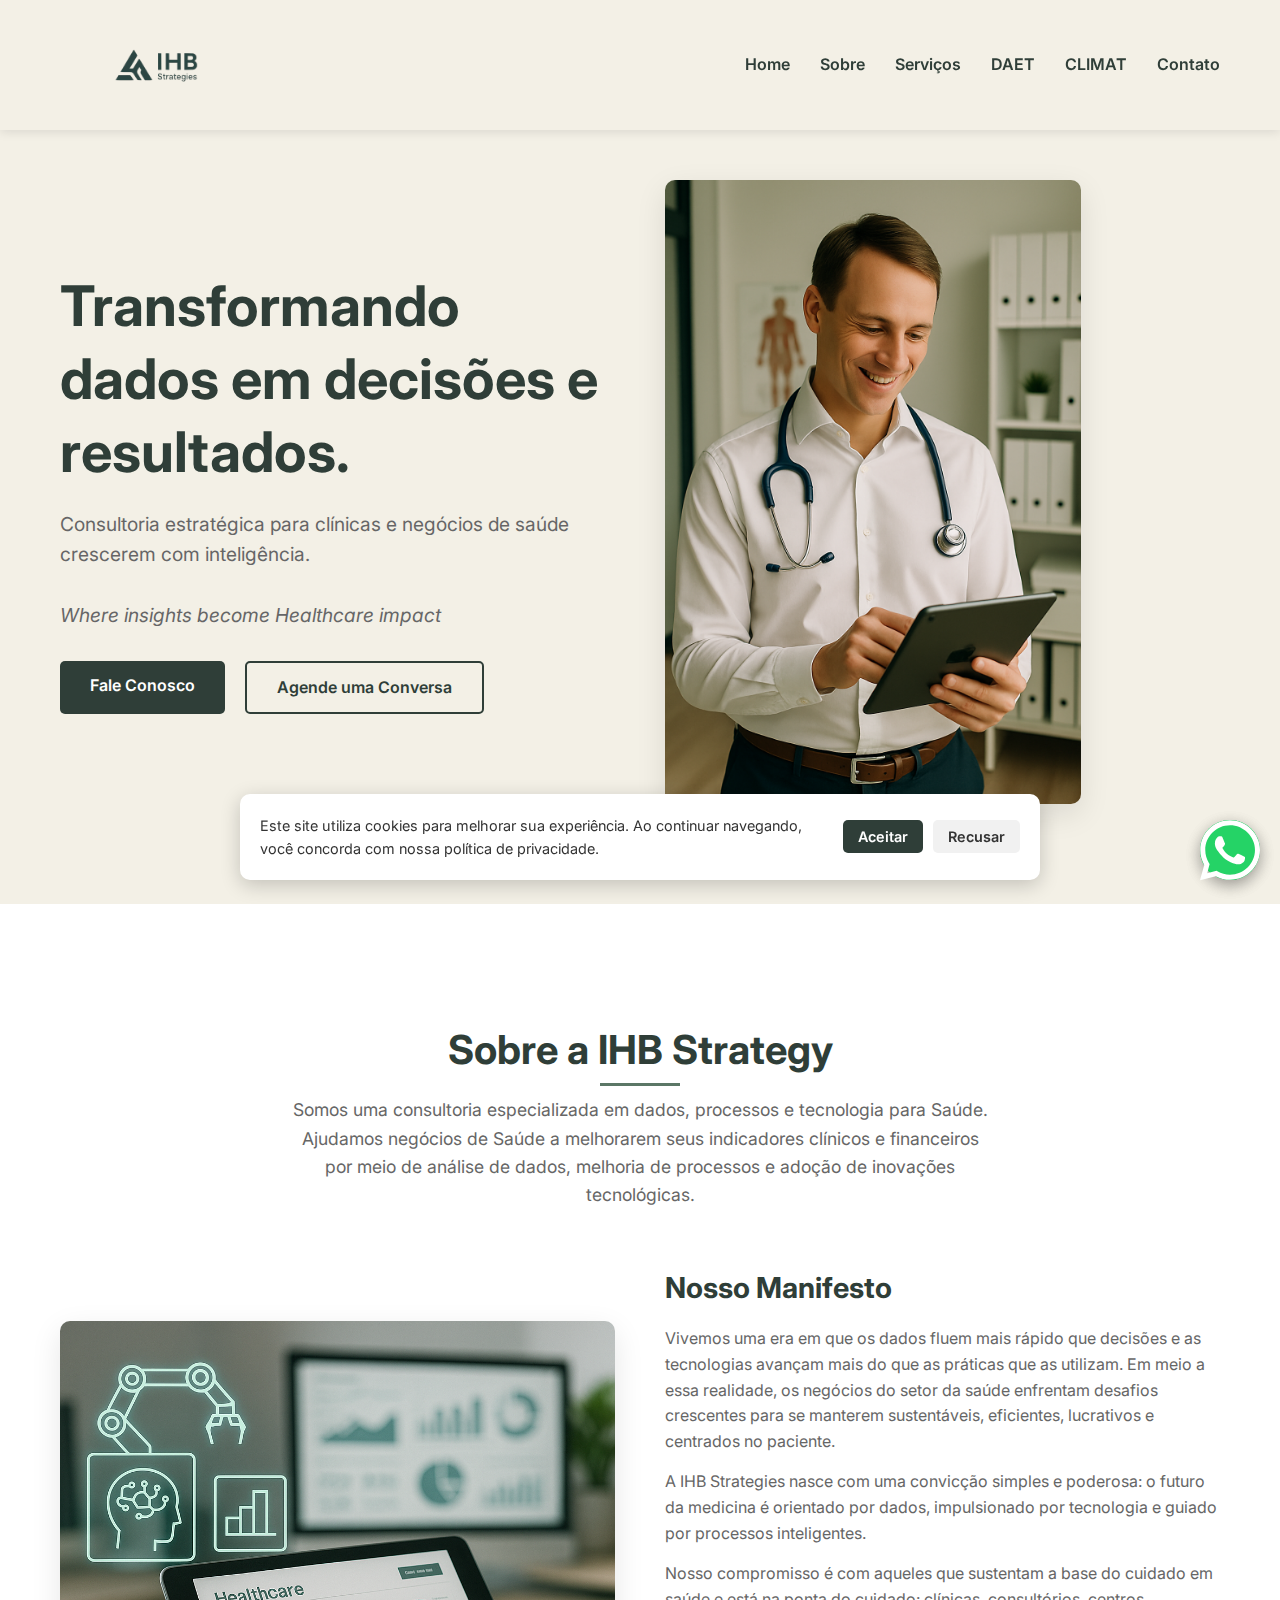
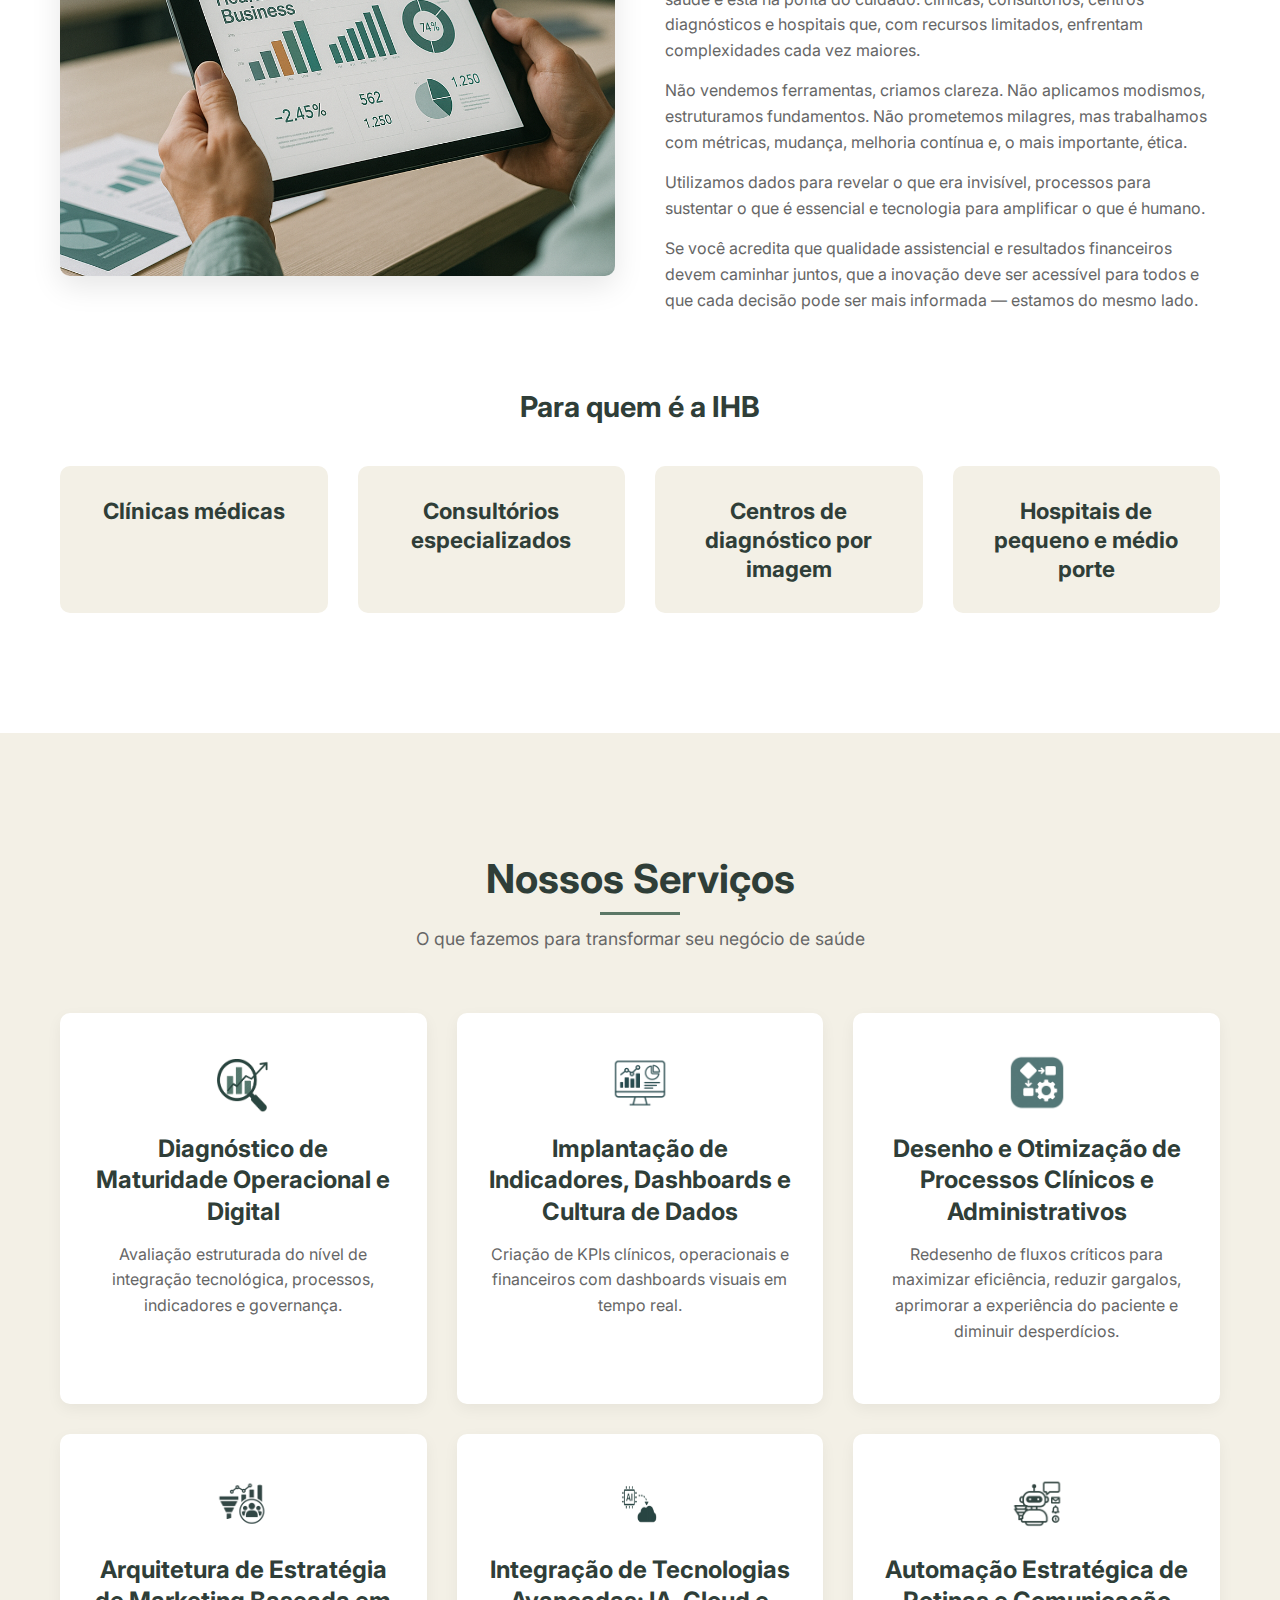
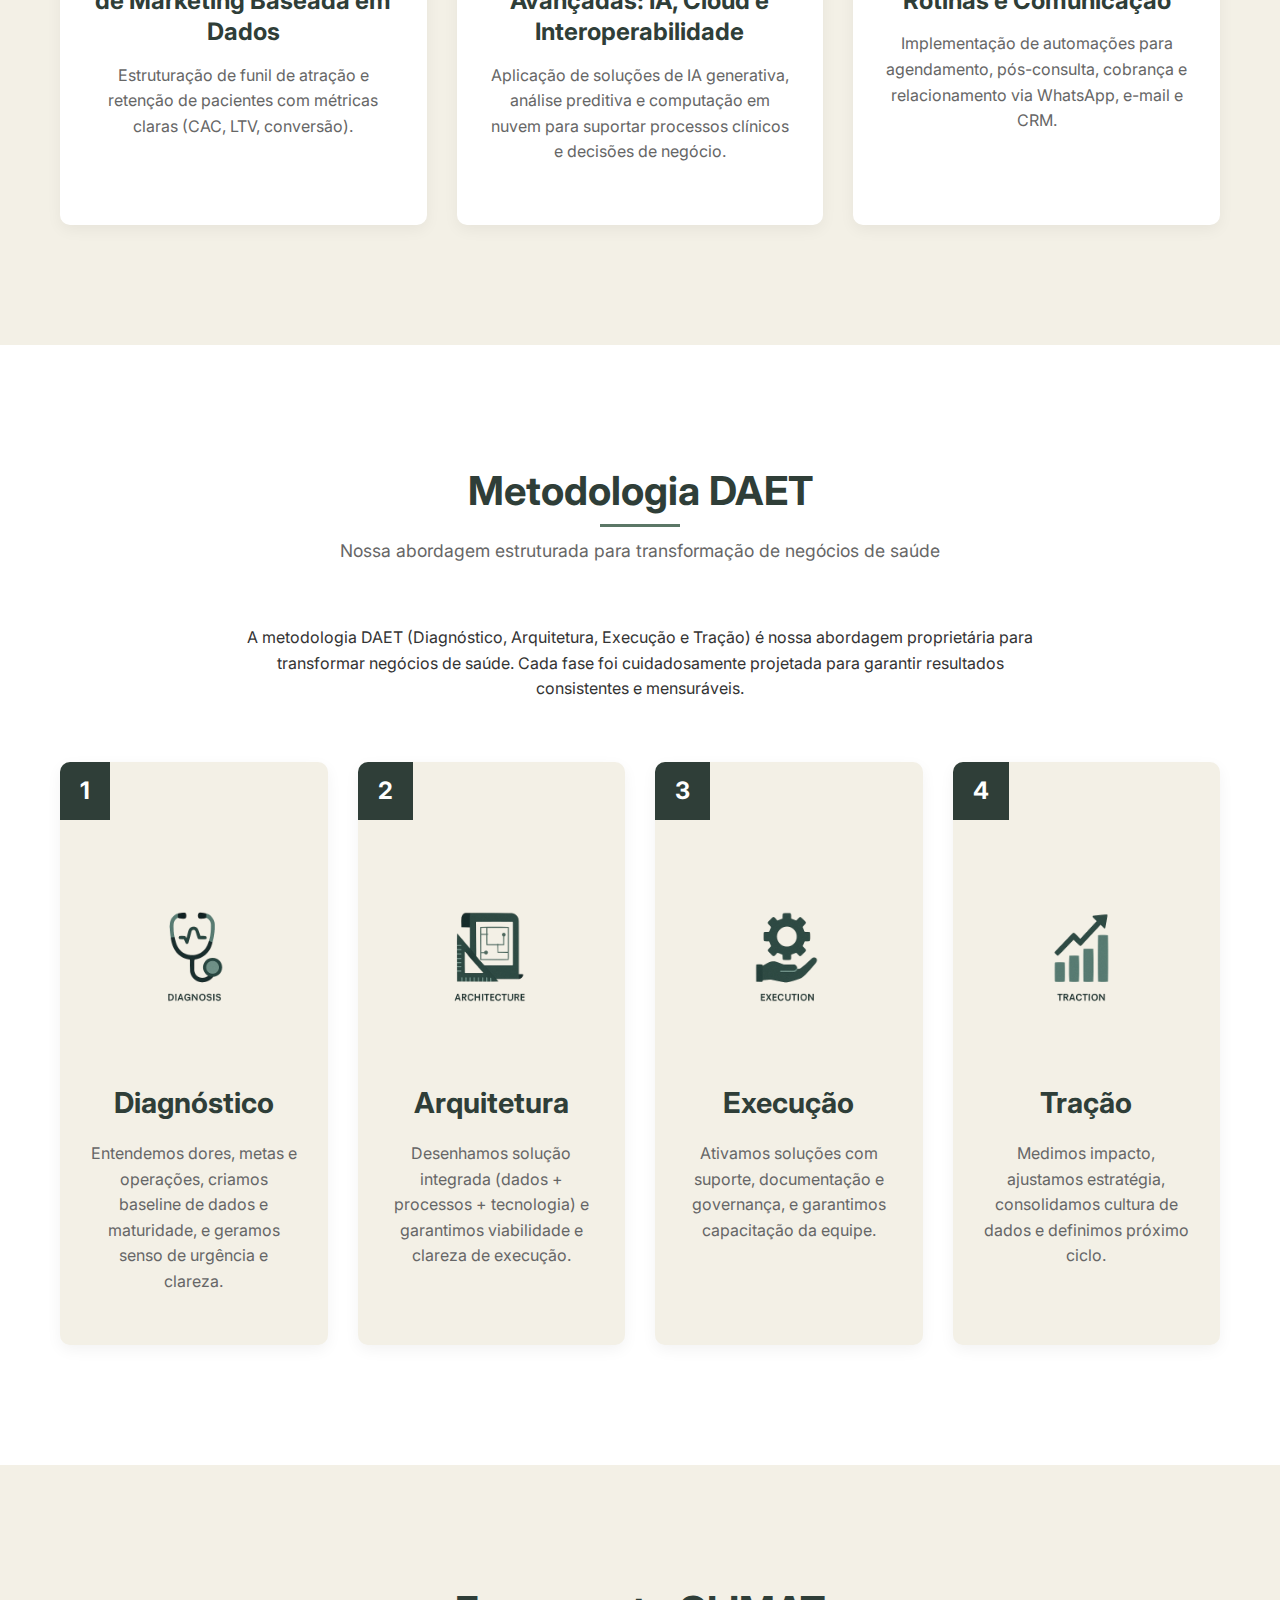
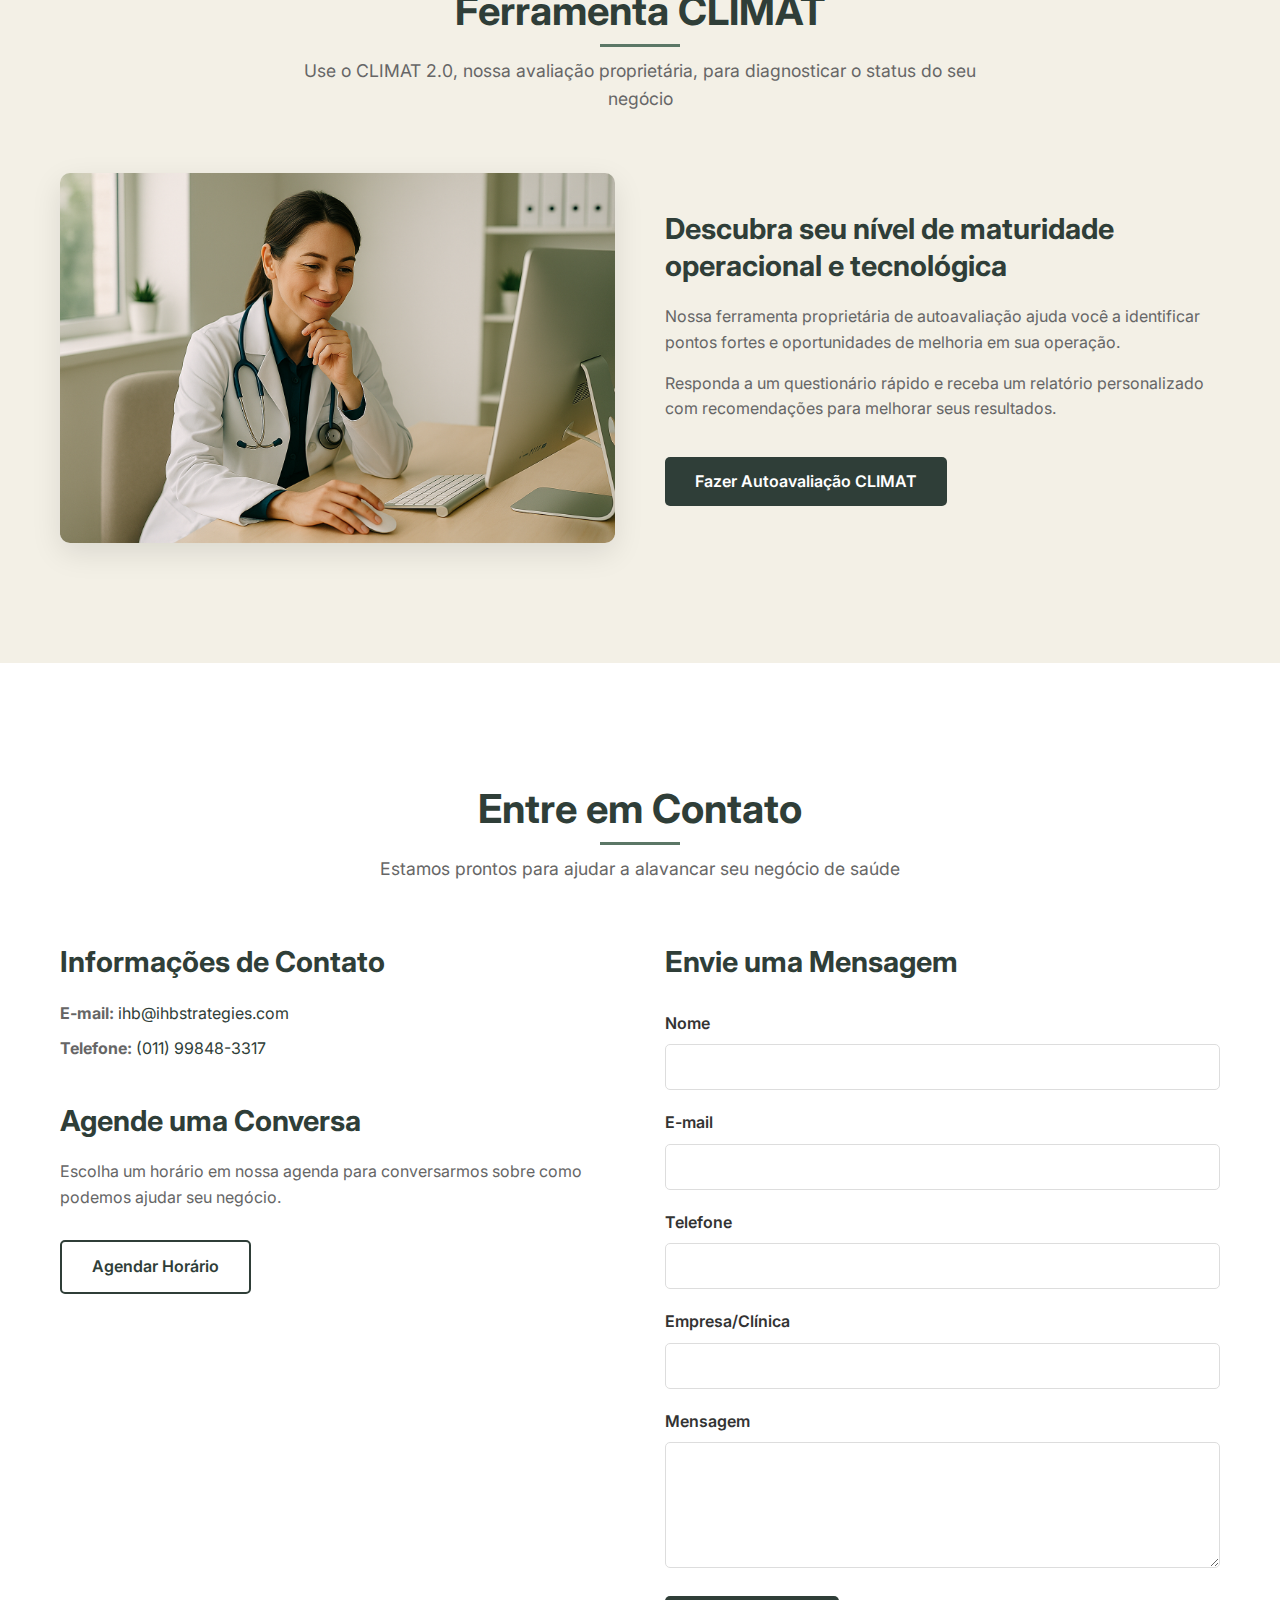
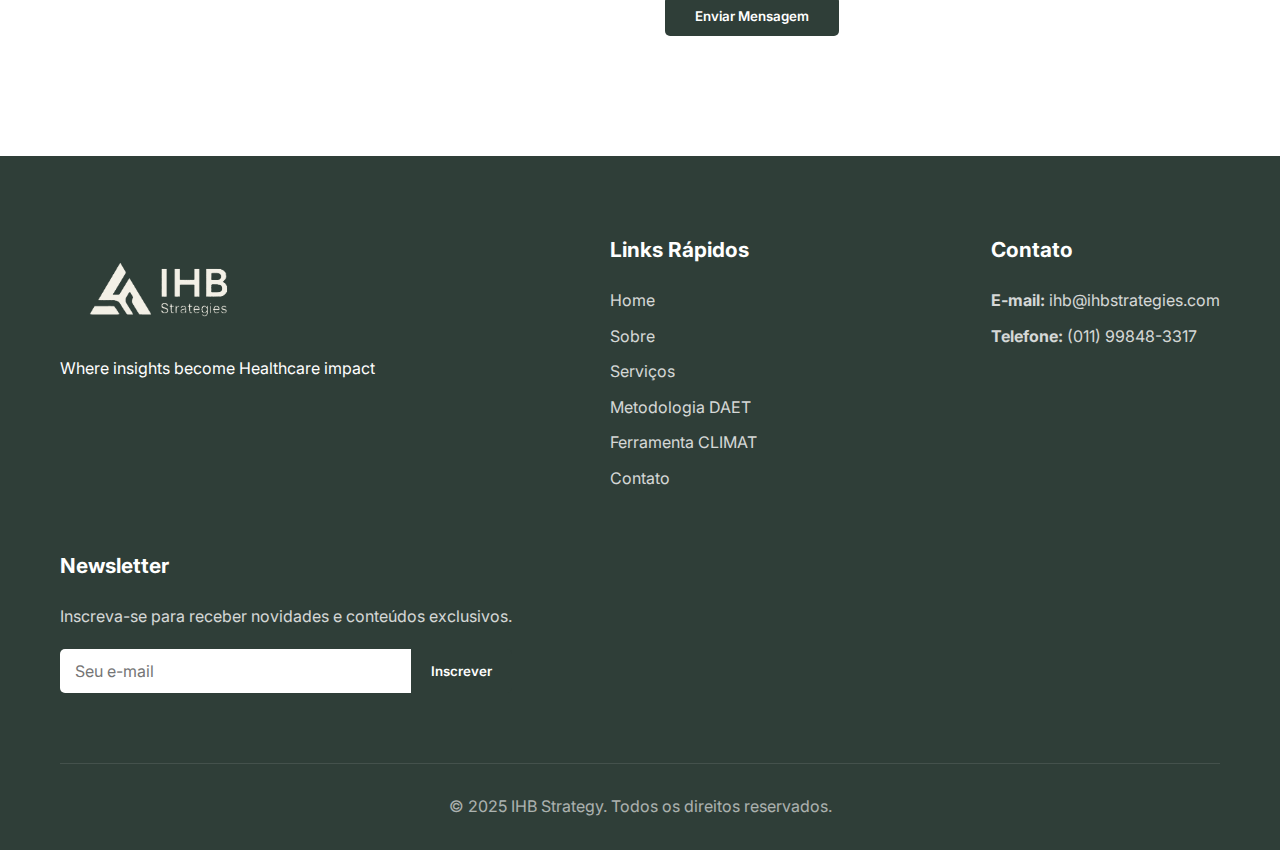
<file: index.html>
<!DOCTYPE html>
<html lang="pt-br">
<head>
    <meta charset="UTF-8">
    <meta name="viewport" content="width=device-width, initial-scale=1.0">
    <title>IHB Strategy | Consultoria especializada em Saúde e Tecnologia</title> <!-- Título da Página -->
    <meta name="description" content="A IHB Strategy oferece diagnóstico e soluções em tecnologia e processos para empresas de saúde, impulsionando resultados com a metodologia DAET."> <!-- Descrição geral para SEO -->
    
    <!-- Open Graph / Facebook / LinkedIn etc. -->
    <meta property="og:title" content="IHB Strategy | Consultoria em Saúde e Tecnologia" />
    <meta property="og:description" content="Transformamos insights em impacto na saúde com diagnósticos e soluções personalizadas em tecnologia e processos." />
    <meta property="og:image" content="https://www.ihbstrategies.com/assets/images/thumbnails/social-thumbnail.png" />
    <meta property="og:url" content="https://www.ihbstrategies.com/" /> <!-- URL da página específica (mude para climat.html na outra página) -->
    <meta property="og:type" content="website" />

    <!-- Twitter Card -->
    <meta name="twitter:card" content="summary_large_image" /> <!-- Tipo de card: imagem grande -->
    <meta name="twitter:title" content="IHB Strategy | Consultoria em Saúde e Tecnologia" />
    <meta name="twitter:description" content="Transformamos insights em impacto na saúde com diagnósticos e soluções personalizadas em tecnologia e processos." />
    <meta name="twitter:image" content="https://www.ihbstrategies.com/assets/images/thumbnails/social-thumbnail-large.png" /> <!-- URL ABSOLUTA da sua imagem -->
    <!-- <meta name="twitter:site" content="@seuTwitter"> --> <!-- Opcional: Seu usuário do Twitter -->

    <!-- Favicon -->
    <link rel="icon" href="/assets/images/favicon/favicon.ico" sizes="any">
    <link rel="apple-touch-icon" href="/assets/images/favicon/apple-touch-icon.png"> <!-- Para iOS -->
    <link rel="icon" type="image/png" sizes="32x32" href="/assets/images/favicon/favicon-32x32.png">
    <link rel="icon" type="image/png" sizes="16x16" href="/assets/images/favicon/favicon-16x16.png">
    <link rel="icon" href="/assets/images/favicon/icon.svg" type="image/svg+xml">
    <link rel="manifest" href="/assets/images/favicon/site.webmanifest">

    <!-- Seus links de CSS, fontes, etc. -->
    <link rel="preconnect" href="https://fonts.googleapis.com">
    <link rel="preconnect" href="https://fonts.gstatic.com" crossorigin>
    <link href="https://fonts.googleapis.com/css2?family=Inter:wght@300;400;500;600;700&display=swap" rel="stylesheet">
    <link rel="stylesheet" href="assets/css/styles.css">
    
    <!-- Google Analytics -->
    <script async src="https://www.googletagmanager.com/gtag/js?id=G-FJ58D6ZMM3"></script>
    <script>
    window.dataLayer = window.dataLayer || [];
    function gtag(){dataLayer.push(arguments);}
    gtag('js', new Date());

    gtag('config', 'G-FJ58D6ZMM3');
    </script>
    <!-- WhatsApp Business Integration Script Removed -->
</head>
<body>
    <header class="header">
        <div class="container">
            <div class="logo">
                <a href="index.html">
                    <img src="assets/images/Logo sem slogan sem fundo.png" alt="IHB Strategy Logo">
                </a>
            </div>
            <nav class="main-nav">
                <ul>
                    <li><a href="#home">Home</a></li>
                    <li><a href="#about">Sobre</a></li>
                    <li><a href="#services">Serviços</a></li>
                    <li><a href="#daet">DAET</a></li>
                    <li><a href="#climat">CLIMAT</a></li>
                    <li><a href="#contact">Contato</a></li>
                </ul>
            </nav>
            <div class="mobile-menu-toggle">
                <span></span>
                <span></span>
                <span></span>
            </div>
        </div>
    </header>

    <section id="home" class="hero">
        <div class="container">
            <div class="hero-content">
                <div class="hero-text">
                    <h1>Transformando dados em decisões e resultados.</h1>
                    <p>Consultoria estratégica para clínicas e negócios de saúde crescerem com inteligência.</p>
                    <p class="slogan">Where insights become Healthcare impact</p>
                    <div class="hero-buttons">
                        <a href="#contact" class="btn btn-primary">Fale Conosco</a>
                        <a href="https://calendar.app.google/1X54FfuoWQFZYjFr6" target="_blank" class="btn btn-secondary">Agende uma Conversa</a>
                    </div>
                </div>
                <div class="hero-image">
                    <img src="assets/images/doc_on_ipad.png" alt="Médico analisando dados em tablet">
                </div>
            </div>
        </div>
    </section>

    <section id="about" class="about">
        <div class="container">
            <div class="section-header">
                <h2>Sobre a IHB Strategy</h2>
                <p>Somos uma consultoria especializada em dados, processos e tecnologia para Saúde. Ajudamos negócios de Saúde a melhorarem seus indicadores clínicos e financeiros por meio de análise de dados, melhoria de processos e adoção de inovações tecnológicas.</p>
            </div>
            
            <div class="about-content">
                <div class="about-image">
                    <img src="assets/images/ChatGPT Image Apr 22, 2025, 04_37_49 PM.png" alt="Consultoria IHB Strategy em ação">
                </div>
                <div class="about-text">
                    <h3>Nosso Manifesto</h3>
                    <p>Vivemos uma era em que os dados fluem mais rápido que decisões e as tecnologias avançam mais do que as práticas que as utilizam. Em meio a essa realidade, os negócios do setor da saúde enfrentam desafios crescentes para se manterem sustentáveis, eficientes, lucrativos e centrados no paciente.</p>
                    <p>A IHB Strategies nasce com uma convicção simples e poderosa: o futuro da medicina é orientado por dados, impulsionado por tecnologia e guiado por processos inteligentes.</p>
                    <p>Nosso compromisso é com aqueles que sustentam a base do cuidado em saúde e está na ponta do cuidado: clínicas, consultórios, centros diagnósticos e hospitais que, com recursos limitados, enfrentam complexidades cada vez maiores.</p>
                    <p>Não vendemos ferramentas, criamos clareza. Não aplicamos modismos, estruturamos fundamentos. Não prometemos milagres, mas trabalhamos com métricas, mudança, melhoria contínua e, o mais importante, ética.</p>
                    <p>Utilizamos dados para revelar o que era invisível, processos para sustentar o que é essencial e tecnologia para amplificar o que é humano.</p>
                    <p>Se você acredita que qualidade assistencial e resultados financeiros devem caminhar juntos, que a inovação deve ser acessível para todos e que cada decisão pode ser mais informada — estamos do mesmo lado.</p>
                </div>
            </div>
            
            <div class="target-audience">
                <h3>Para quem é a IHB</h3>
                <div class="audience-grid">
                    <div class="audience-item">
                        <h4>Clínicas médicas</h4>
                    </div>
                    <div class="audience-item">
                        <h4>Consultórios especializados</h4>
                    </div>
                    <div class="audience-item">
                        <h4>Centros de diagnóstico por imagem</h4>
                    </div>
                    <div class="audience-item">
                        <h4>Hospitais de pequeno e médio porte</h4>
                    </div>
                </div>
            </div>
        </div>
    </section>

    <section id="services" class="services">
        <div class="container">
            <div class="section-header">
                <h2>Nossos Serviços</h2>
                <p>O que fazemos para transformar seu negócio de saúde</p>
            </div>
            
            <div class="services-grid">
                <div class="service-item">
                    <div class="service-icon">
                        <img src="assets/images/icon_diagnostics_and_metrics.png" alt="Diagnóstico">
                    </div>
                    <h3>Diagnóstico de Maturidade Operacional e Digital</h3>
                    <p>Avaliação estruturada do nível de integração tecnológica, processos, indicadores e governança.</p>
                </div>
                
                <div class="service-item">
                    <div class="service-icon">
                        <img src="assets/images/icon_dashboards_and_kpis.png" alt="Dashboard">
                    </div>
                    <h3>Implantação de Indicadores, Dashboards e Cultura de Dados</h3>
                    <p>Criação de KPIs clínicos, operacionais e financeiros com dashboards visuais em tempo real.</p>
                </div>
                
                <div class="service-item">
                    <div class="service-icon">
                        <img src="assets/images/icon_processes_operations.png" alt="Otimização">
                    </div>
                    <h3>Desenho e Otimização de Processos Clínicos e Administrativos</h3>
                    <p>Redesenho de fluxos críticos para maximizar eficiência, reduzir gargalos, aprimorar a experiência do paciente e diminuir desperdícios.</p>
                </div>
                
                <div class="service-item">
                    <div class="service-icon">
                        <img src="assets/images/icon_marketing.png" alt="Marketing">
                    </div>
                    <h3>Arquitetura de Estratégia de Marketing Baseada em Dados</h3>
                    <p>Estruturação de funil de atração e retenção de pacientes com métricas claras (CAC, LTV, conversão).</p>
                </div>
                
                <div class="service-item">
                    <div class="service-icon">
                        <img src="assets/images/icon_AI_and_cloud.png" alt="Tecnologia">
                    </div>
                    <h3>Integração de Tecnologias Avançadas: IA, Cloud e Interoperabilidade</h3>
                    <p>Aplicação de soluções de IA generativa, análise preditiva e computação em nuvem para suportar processos clínicos e decisões de negócio.</p>

                </div>

                <div class="service-item">
                    <div class="service-icon">
                        <img src="assets/images/icon_comunication_automation.png" alt="Comunicação">
                    </div>
                    <h3>Automação Estratégica de Rotinas e Comunicação</h3>
                    <p>Implementação de automações para agendamento, pós-consulta, cobrança e relacionamento via WhatsApp, e-mail e CRM.</p>
            </div>
        </div>
    </section>

    <section id="daet" class="methodology">
        <div class="container">
            <div class="section-header">
                <h2>Metodologia DAET</h2>
                <p>Nossa abordagem estruturada para transformação de negócios de saúde</p>
            </div>
            
            <div class="methodology-intro">
                <p>A metodologia DAET (Diagnóstico, Arquitetura, Execução e Tração) é nossa abordagem proprietária para transformar negócios de saúde. Cada fase foi cuidadosamente projetada para garantir resultados consistentes e mensuráveis.</p>
            </div>
            
            <div class="methodology-steps">
                <div class="methodology-step">
                    <div class="step-number">1</div>
                    <div class="step-content">
                        <img src="assets/images/ihb_icon_1 - s: fundo.png" alt="Diagnóstico" style="width: 80px; height: auto; margin: 0 auto 20px;">
                        <h3>Diagnóstico</h3>
                        <p>Entendemos dores, metas e operações, criamos baseline de dados e maturidade, e geramos senso de urgência e clareza.</p>
                    </div>
                </div>
                
                <div class="methodology-step">
                    <div class="step-number">2</div>
                    <div class="step-content">
                        <img src="assets/images/ihb_icon_2 - s: fundo.png" alt="Arquitetura" style="width: 80px; height: auto; margin: 0 auto 20px;">
                        <h3>Arquitetura</h3>
                        <p>Desenhamos solução integrada (dados + processos + tecnologia) e garantimos viabilidade e clareza de execução.</p>
                    </div>
                </div>
                
                <div class="methodology-step">
                    <div class="step-number">3</div>
                    <div class="step-content">
                        <img src="assets/images/ihb_icon_3 - s: fundo.png" alt="Execução" style="width: 80px; height: auto; margin: 0 auto 20px;">
                        <h3>Execução</h3>
                        <p>Ativamos soluções com suporte, documentação e governança, e garantimos capacitação da equipe.</p>
                    </div>
                </div>
                
                <div class="methodology-step">
                    <div class="step-number">4</div>
                    <div class="step-content">
                        <img src="assets/images/ihb_icon_4 - s: fundo.png" alt="Tração" style="width: 80px; height: auto; margin: 0 auto 20px;">
                        <h3>Tração</h3>
                        <p>Medimos impacto, ajustamos estratégia, consolidamos cultura de dados e definimos próximo ciclo.</p>
                    </div>
                </div>
            </div>
        </div>
    </section>

    <section id="climat" class="tool">
        <div class="container">
            <div class="section-header">
                <h2>Ferramenta CLIMAT</h2>
                <p>Use o CLIMAT 2.0, nossa avaliação proprietária, para diagnosticar o status do seu negócio</p>
            </div>
            
            <div class="tool-content">
                <div class="tool-image">
                    <img src="assets/images/doc_climat.png" alt="Dashboard de análise CLIMAT">
                </div>
                <div class="tool-text">
                    <h3>Descubra seu nível de maturidade operacional e tecnológica</h3>
                    <p>Nossa ferramenta proprietária de autoavaliação ajuda você a identificar pontos fortes e oportunidades de melhoria em sua operação.</p>
                    <p>Responda a um questionário rápido e receba um relatório personalizado com recomendações para melhorar seus resultados.</p>
                    <a href="climat.html" class="btn btn-primary">Fazer Autoavaliação CLIMAT</a>
                </div>
            </div>
        </div>
    </section>

    <section id="contact" class="contact">
        <div class="container">
            <div class="section-header">
                <h2>Entre em Contato</h2>
                <p>Estamos prontos para ajudar a alavancar seu negócio de saúde</p>
            </div>
            
            <div class="contact-content">
                <div class="contact-info">
                    <div class="info-item">
                        <h3>Informações de Contato</h3>
                        <p><strong>E-mail:</strong> <a href="mailto:ihb@ihbstrategies.com">ihb@ihbstrategies.com</a></p>
                        <p><strong>Telefone:</strong> <a href="tel:+5511998483317">(011) 99848-3317</a></p>
                    </div>
                    
                    <div class="info-item">
                        <h3>Agende uma Conversa</h3>
                        <p>Escolha um horário em nossa agenda para conversarmos sobre como podemos ajudar seu negócio.</p>
                        <a href="https://calendar.app.google/1X54FfuoWQFZYjFr6" target="_blank" class="btn btn-secondary">Agendar Horário</a>
                    </div>
                </div>
                
                <div class="contact-form">
                    <h3>Envie uma Mensagem</h3>
                    <form id="contactForm" action="https://formspree.io/f/mjkwgjdq" method="POST">
                        <div class="form-group">
                            <label for="name">Nome</label>
                            <input type="text" id="name" name="name" required>
                        </div>
                        
                        <div class="form-group">
                            <label for="email">E-mail</label>
                            <input type="email" id="email" name="email" required>
                        </div>
                        
                        <div class="form-group">
                            <label for="phone">Telefone</label>
                            <input type="tel" id="phone" name="phone">
                        </div>
                        
                        <div class="form-group">
                            <label for="company">Empresa/Clínica</label>
                            <input type="text" id="company" name="company">
                        </div>
                        
                        <div class="form-group">
                            <label for="message">Mensagem</label>
                            <textarea id="message" name="message" rows="5" required></textarea>
                        </div>
                        
                        <button type="submit" class="btn btn-primary">Enviar Mensagem</button>
                    </form>
                </div>
            </div>
        </div>
    </section>

    <footer class="footer">
        <div class="container">
            <div class="footer-content">
                <div class="footer-logo">
                    <img src="assets/images/Logo_cores_invertidas_final.png" alt="IHB Strategy Logo">
                    <p>Where insights become Healthcare impact</p>
                </div>
                
                <div class="footer-links">
                    <h3>Links Rápidos</h3>
                    <ul>
                        <li><a href="#home">Home</a></li>
                        <li><a href="#about">Sobre</a></li>
                        <li><a href="#services">Serviços</a></li>
                        <li><a href="#daet">Metodologia DAET</a></li>
                        <li><a href="#climat">Ferramenta CLIMAT</a></li>
                        <li><a href="#contact">Contato</a></li>
                    </ul>
                </div>
                
                <div class="footer-contact">
                    <h3>Contato</h3>
                    <p><strong>E-mail:</strong> <a href="mailto:ihb@ihbstrategies.com">ihb@ihbstrategies.com</a></p>
                    <p><strong>Telefone:</strong> <a href="tel:+5511998483317">(011) 99848-3317</a></p>
                </div>
                
                <div class="footer-newsletter">
                    <h3>Newsletter</h3>
                    <p>Inscreva-se para receber novidades e conteúdos exclusivos.</p>
                    <form id="newsletterForm" action="https://formspree.io/f/xkgroawy" method="POST">
                        <div class="form-group">
                            <input type="email" id="newsletter-email" name="email" placeholder="Seu e-mail" required>
                            <button type="submit" class="btn btn-primary">Inscrever</button>
                        </div>
                    </form>
                </div>
            </div>
            
            <div class="footer-bottom">
                <p>&copy; 2025 IHB Strategy. Todos os direitos reservados.</p>
            </div>
        </div>
    </footer>

    <!-- Cookie Consent -->
    <div class="cookie-consent">
        <p>Este site utiliza cookies para melhorar sua experiência. Ao continuar navegando, você concorda com nossa política de privacidade.</p>
        <div class="cookie-buttons">
            <button class="btn-accept">Aceitar</button>
            <button class="btn-decline">Recusar</button>
        </div>
    </div>

    <!-- Static WhatsApp Button -->
    <a href="https://wa.me/message/NXTMVNLP3QQAK1" class="whatsapp-button" target="_blank">
        <!-- Certifique-se que 'assets/images/whatsapp-icon.png' existe -->
        <img src="assets/images/whatsapp-icon.png" alt="WhatsApp" /> 
    </a>

    <script src="assets/js/main.js"></script>
</body>
</html>
</file>
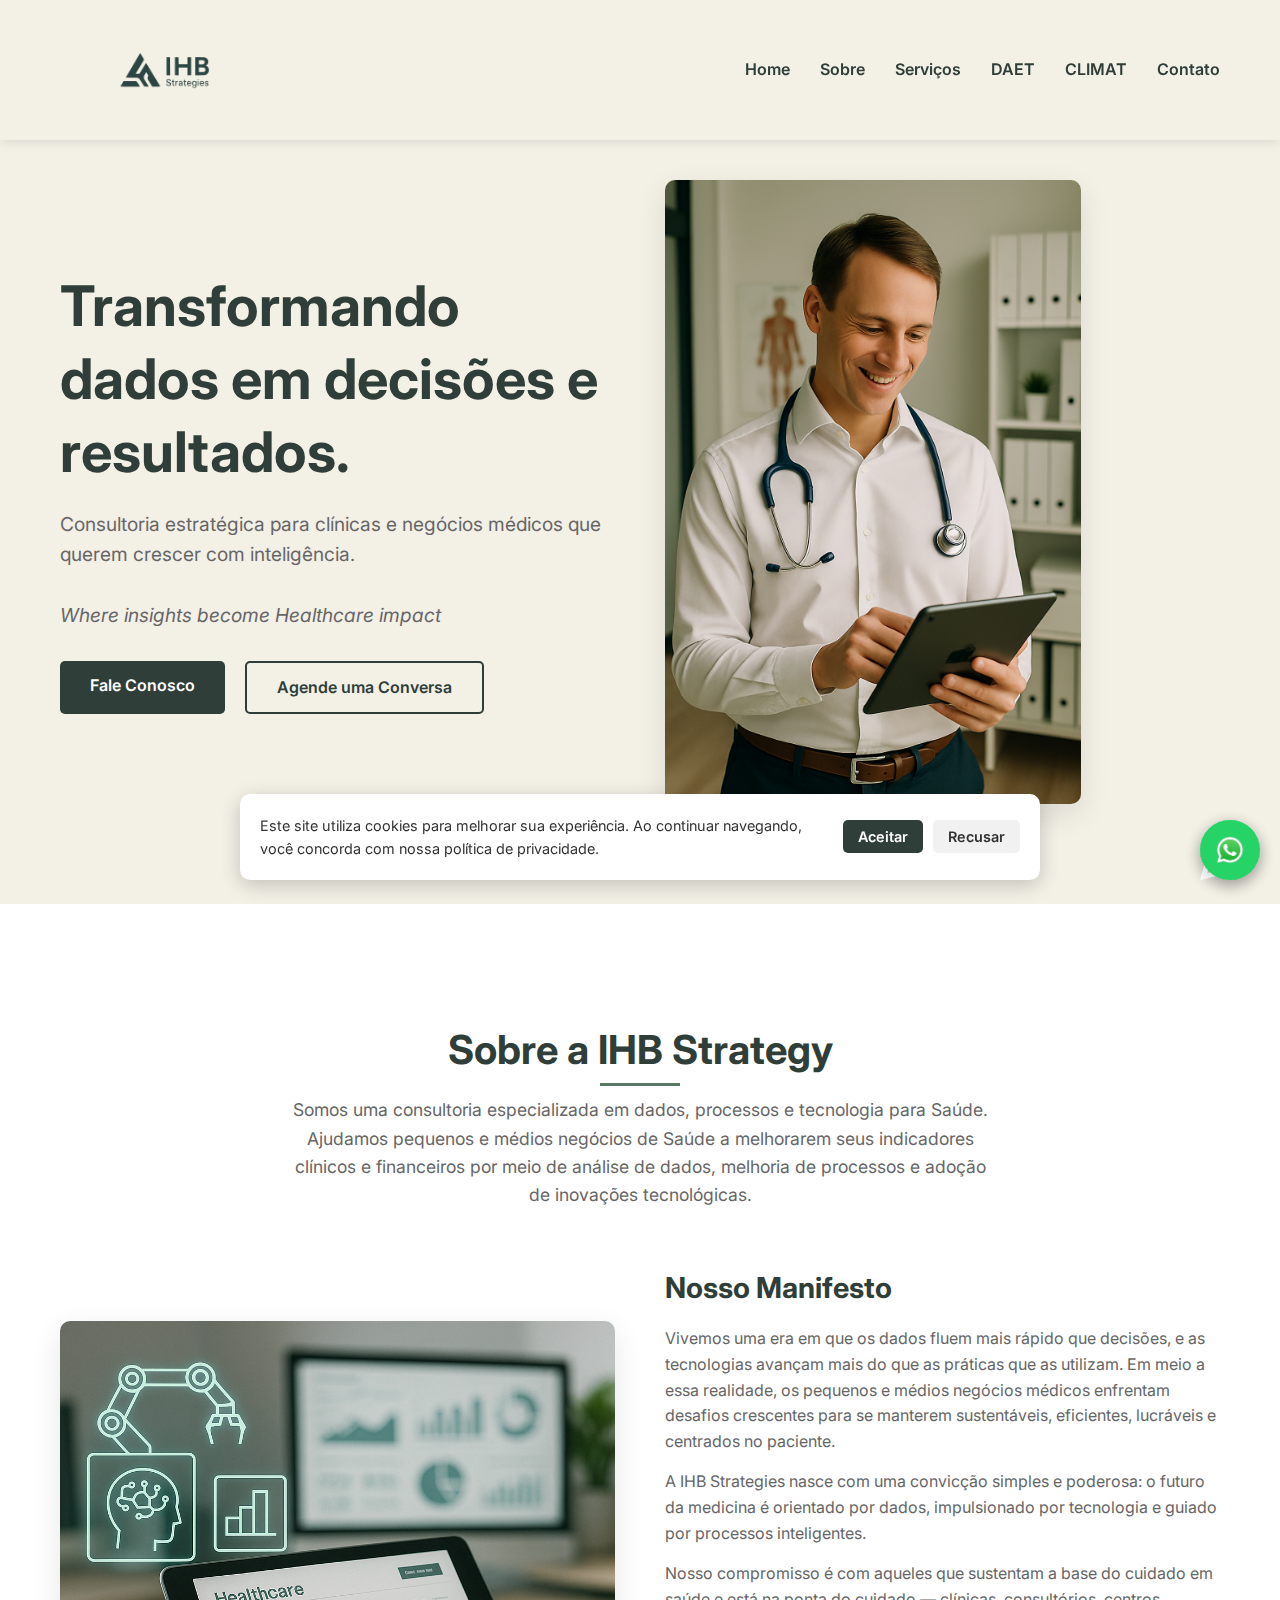
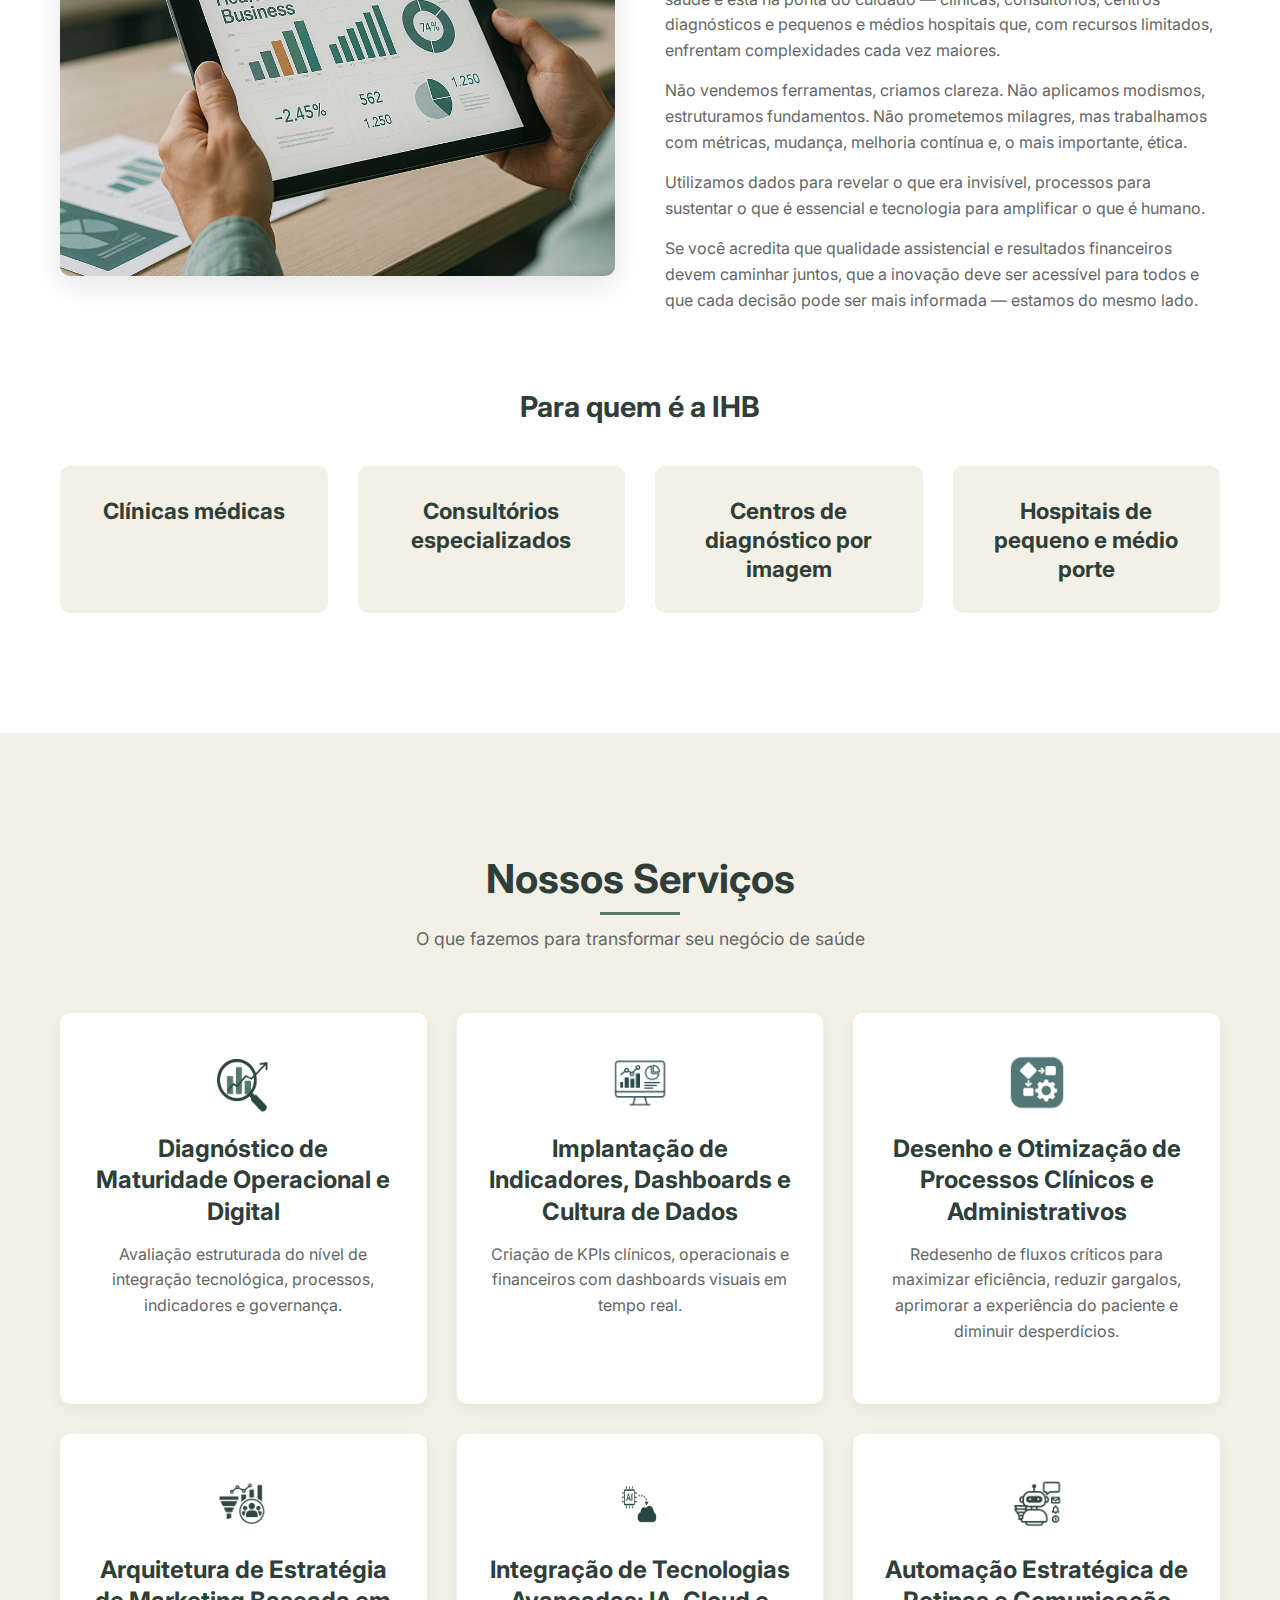
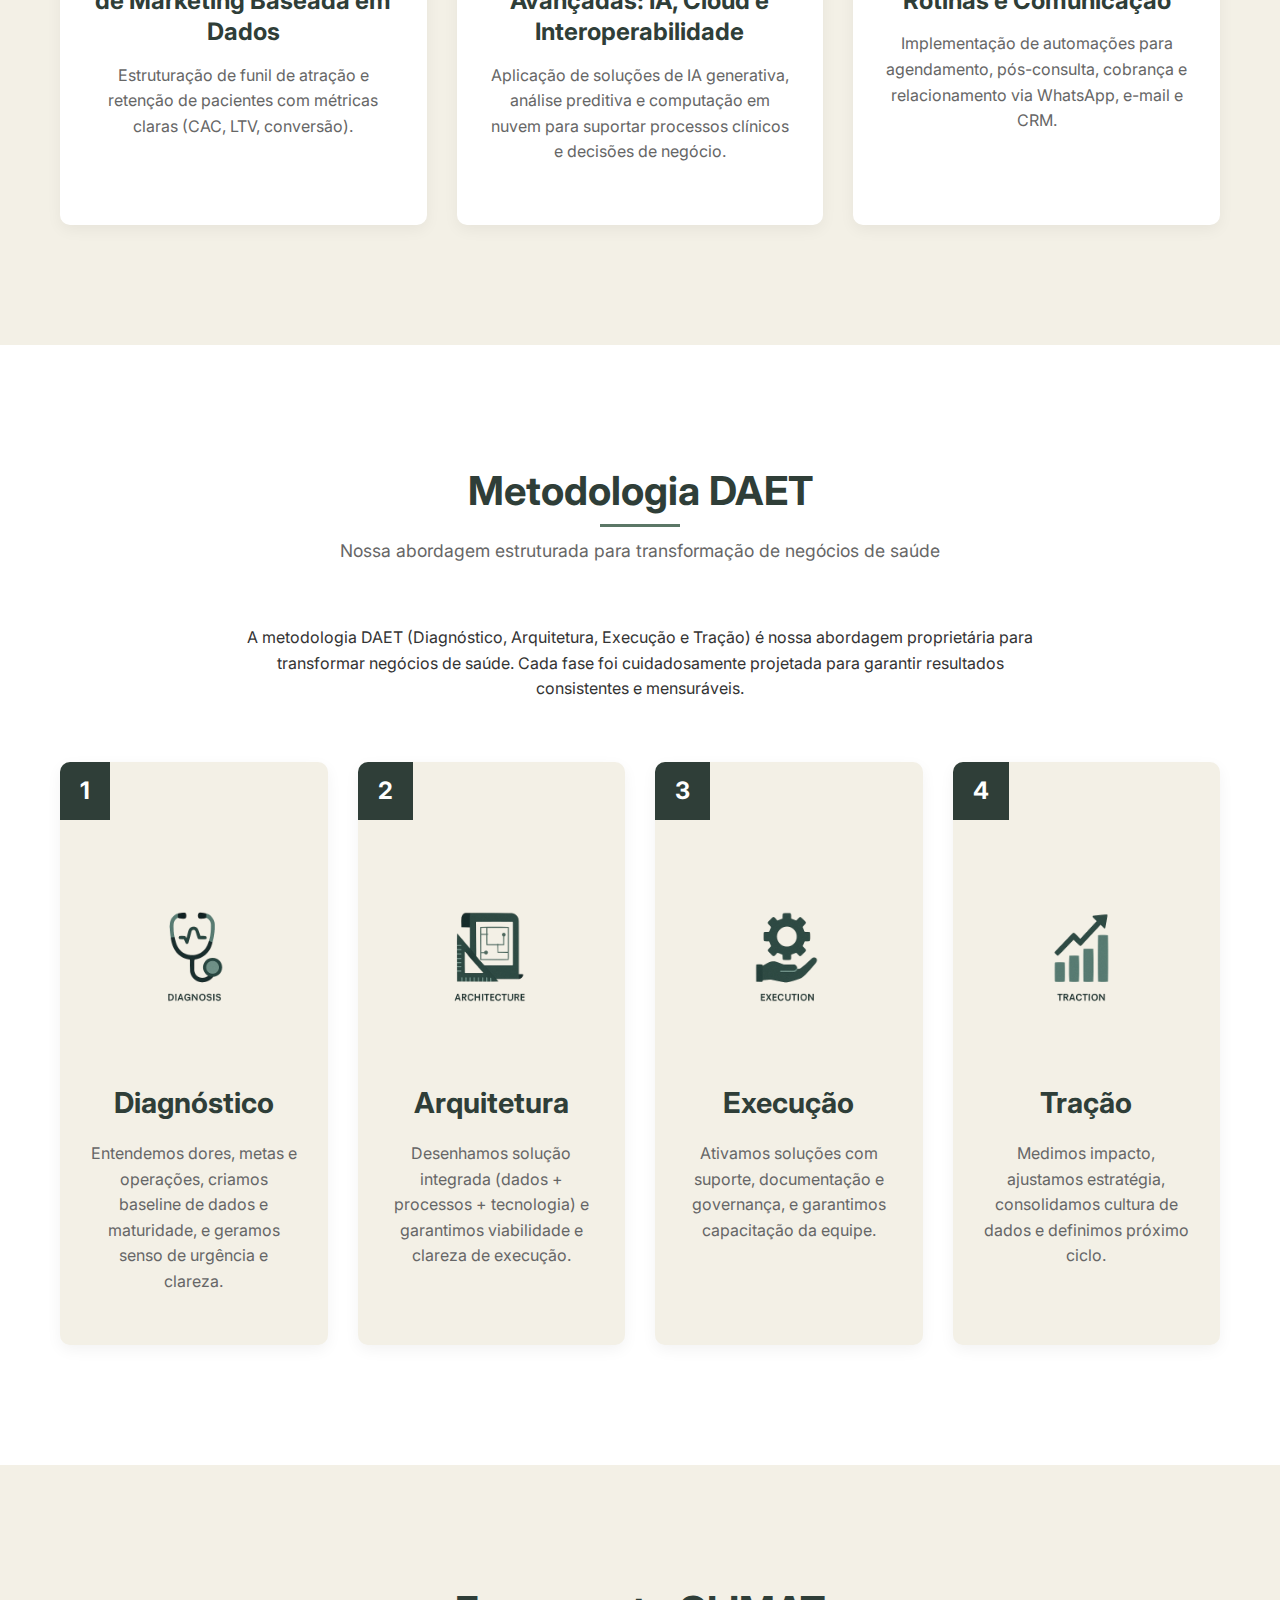
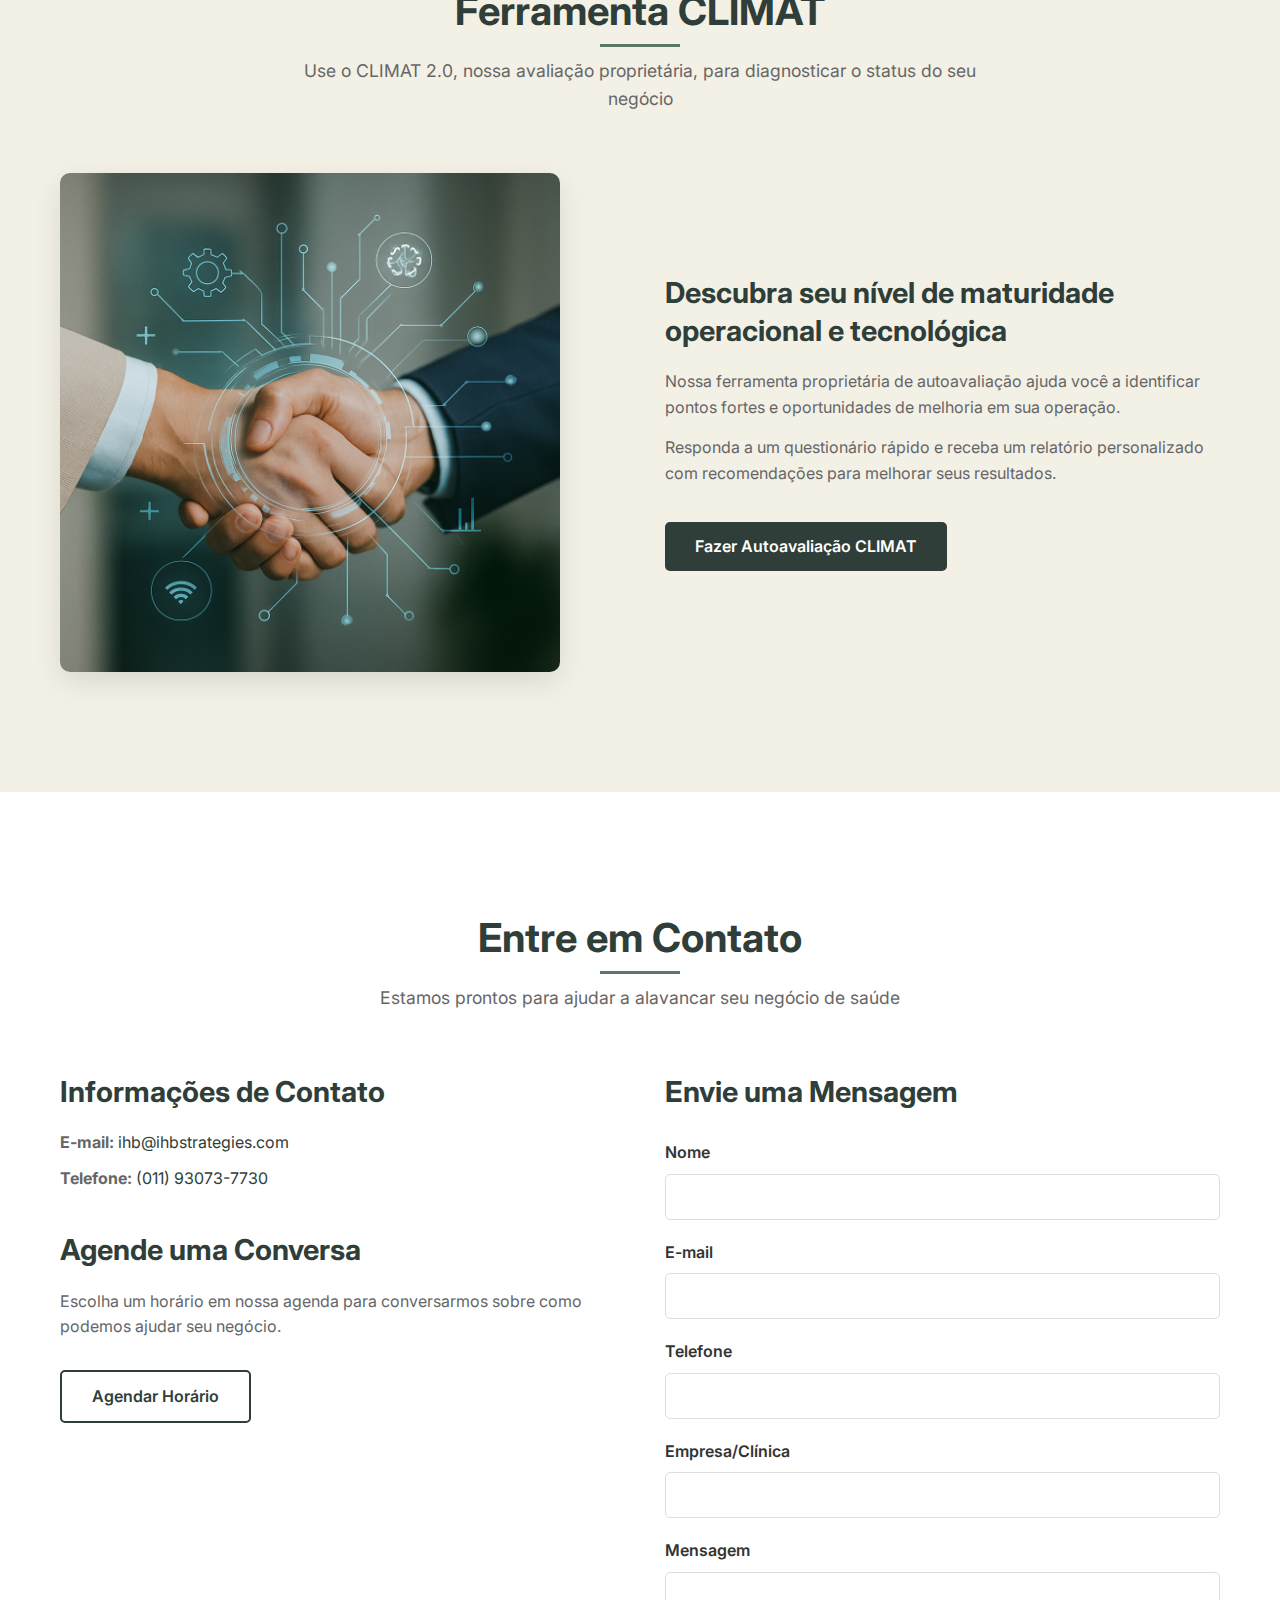
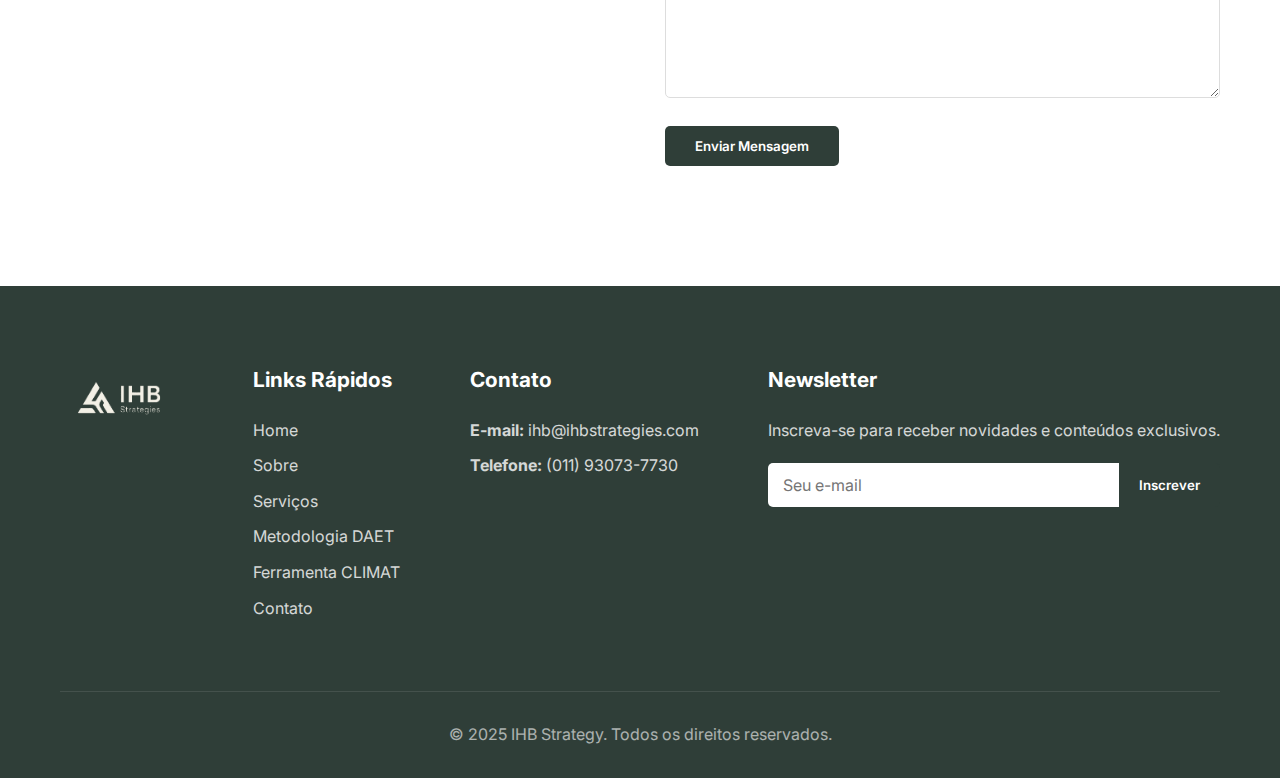
<file: ihb_website_final/index.html>
<!DOCTYPE html>
<html lang="pt-br">
<head>
    <meta charset="UTF-8">
    <meta name="viewport" content="width=device-width, initial-scale=1.0">
    <title>IHB Strategy - Where insights become Healthcare impact</title>
    <link rel="preconnect" href="https://fonts.googleapis.com">
    <link rel="preconnect" href="https://fonts.gstatic.com" crossorigin>
    <link href="https://fonts.googleapis.com/css2?family=Inter:wght@300;400;500;600;700&display=swap" rel="stylesheet">
    <link rel="stylesheet" href="assets/css/styles.css">
    <!-- Google Analytics -->
    <script async src="https://www.googletagmanager.com/gtag/js?id=G-XXXXXXXXXX"></script>
    <script>
        window.dataLayer = window.dataLayer || [];
        function gtag(){dataLayer.push(arguments);}
        gtag('js', new Date());
        gtag('config', 'G-XXXXXXXXXX');
    </script>
    <!-- WhatsApp Business Integration -->
    <script>
        window.onload = function() {
            // Adiciona o botão do WhatsApp após o carregamento da página
            const whatsappButton = document.createElement('a');
            whatsappButton.href = 'https://wa.me/5511930737730';
            whatsappButton.target = '_blank';
            whatsappButton.className = 'whatsapp-button';
            whatsappButton.innerHTML = '<img src="assets/images/whatsapp-icon.png" alt="WhatsApp" />';
            document.body.appendChild(whatsappButton);
        }
    </script>
</head>
<body>
    <header class="header">
        <div class="container">
            <div class="logo">
                <a href="index.html">
                    <img src="assets/images/Logo sem slogan sem fundo.png" alt="IHB Strategy Logo">
                </a>
            </div>
            <nav class="main-nav">
                <ul>
                    <li><a href="#home">Home</a></li>
                    <li><a href="#about">Sobre</a></li>
                    <li><a href="#services">Serviços</a></li>
                    <li><a href="#daet">DAET</a></li>
                    <li><a href="#climat">CLIMAT</a></li>
                    <li><a href="#contact">Contato</a></li>
                </ul>
            </nav>
            <div class="mobile-menu-toggle">
                <span></span>
                <span></span>
                <span></span>
            </div>
        </div>
    </header>

    <section id="home" class="hero">
        <div class="container">
            <div class="hero-content">
                <div class="hero-text">
                    <h1>Transformando dados em decisões e resultados.</h1>
                    <p>Consultoria estratégica para clínicas e negócios médicos que querem crescer com inteligência.</p>
                    <p class="slogan">Where insights become Healthcare impact</p>
                    <div class="hero-buttons">
                        <a href="#contact" class="btn btn-primary">Fale Conosco</a>
                        <a href="https://calendar.app.google/1X54FfuoWQFZYjFr6" target="_blank" class="btn btn-secondary">Agende uma Conversa</a>
                    </div>
                </div>
                <div class="hero-image">
                    <img src="assets/images/doc_on_ipad.png" alt="Médico analisando dados em tablet">
                </div>
            </div>
        </div>
    </section>

    <section id="about" class="about">
        <div class="container">
            <div class="section-header">
                <h2>Sobre a IHB Strategy</h2>
                <p>Somos uma consultoria especializada em dados, processos e tecnologia para Saúde. Ajudamos pequenos e médios negócios de Saúde a melhorarem seus indicadores clínicos e financeiros por meio de análise de dados, melhoria de processos e adoção de inovações tecnológicas.</p>
            </div>
            
            <div class="about-content">
                <div class="about-image">
                    <img src="assets/images/ChatGPT Image Apr 22, 2025, 04_37_49 PM.png" alt="Consultoria IHB Strategy em ação">
                </div>
                <div class="about-text">
                    <h3>Nosso Manifesto</h3>
                    <p>Vivemos uma era em que os dados fluem mais rápido que decisões, e as tecnologias avançam mais do que as práticas que as utilizam. Em meio a essa realidade, os pequenos e médios negócios médicos enfrentam desafios crescentes para se manterem sustentáveis, eficientes, lucráveis e centrados no paciente.</p>
                    <p>A IHB Strategies nasce com uma convicção simples e poderosa: o futuro da medicina é orientado por dados, impulsionado por tecnologia e guiado por processos inteligentes.</p>
                    <p>Nosso compromisso é com aqueles que sustentam a base do cuidado em saúde e está na ponta do cuidado — clínicas, consultórios, centros diagnósticos e pequenos e médios hospitais que, com recursos limitados, enfrentam complexidades cada vez maiores.</p>
                    <p>Não vendemos ferramentas, criamos clareza. Não aplicamos modismos, estruturamos fundamentos. Não prometemos milagres, mas trabalhamos com métricas, mudança, melhoria contínua e, o mais importante, ética.</p>
                    <p>Utilizamos dados para revelar o que era invisível, processos para sustentar o que é essencial e tecnologia para amplificar o que é humano.</p>
                    <p>Se você acredita que qualidade assistencial e resultados financeiros devem caminhar juntos, que a inovação deve ser acessível para todos e que cada decisão pode ser mais informada — estamos do mesmo lado.</p>
                </div>
            </div>
            
            <div class="target-audience">
                <h3>Para quem é a IHB</h3>
                <div class="audience-grid">
                    <div class="audience-item">
                        <h4>Clínicas médicas</h4>
                    </div>
                    <div class="audience-item">
                        <h4>Consultórios especializados</h4>
                    </div>
                    <div class="audience-item">
                        <h4>Centros de diagnóstico por imagem</h4>
                    </div>
                    <div class="audience-item">
                        <h4>Hospitais de pequeno e médio porte</h4>
                    </div>
                </div>
            </div>
        </div>
    </section>

    <section id="services" class="services">
        <div class="container">
            <div class="section-header">
                <h2>Nossos Serviços</h2>
                <p>O que fazemos para transformar seu negócio de saúde</p>
            </div>
            
            <div class="services-grid">
                <div class="service-item">
                    <div class="service-icon">
                        <img src="assets/images/icon_diagnostics_and_metrics.png" alt="Diagnóstico">
                    </div>
                    <h3>Diagnóstico de Maturidade Operacional e Digital</h3>
                    <p>Avaliação estruturada do nível de integração tecnológica, processos, indicadores e governança.</p>
                </div>
                
                <div class="service-item">
                    <div class="service-icon">
                        <img src="assets/images/icon_dashboards_and_kpis.png" alt="Dashboard">
                    </div>
                    <h3>Implantação de Indicadores, Dashboards e Cultura de Dados</h3>
                    <p>Criação de KPIs clínicos, operacionais e financeiros com dashboards visuais em tempo real.</p>
                </div>
                
                <div class="service-item">
                    <div class="service-icon">
                        <img src="assets/images/icon_processes_operations.png" alt="Otimização">
                    </div>
                    <h3>Desenho e Otimização de Processos Clínicos e Administrativos</h3>
                    <p>Redesenho de fluxos críticos para maximizar eficiência, reduzir gargalos, aprimorar a experiência do paciente e diminuir desperdícios.</p>
                </div>
                
                <div class="service-item">
                    <div class="service-icon">
                        <img src="assets/images/icon_marketing.png" alt="Marketing">
                    </div>
                    <h3>Arquitetura de Estratégia de Marketing Baseada em Dados</h3>
                    <p>Estruturação de funil de atração e retenção de pacientes com métricas claras (CAC, LTV, conversão).</p>
                </div>
                
                <div class="service-item">
                    <div class="service-icon">
                        <img src="assets/images/icon_AI_and_cloud.png" alt="Tecnologia">
                    </div>
                    <h3>Integração de Tecnologias Avançadas: IA, Cloud e Interoperabilidade</h3>
                    <p>Aplicação de soluções de IA generativa, análise preditiva e computação em nuvem para suportar processos clínicos e decisões de negócio.</p>

                </div>

                <div class="service-item">
                    <div class="service-icon">
                        <img src="assets/images/icon_comunication_automation.png" alt="Comunicação">
                    </div>
                    <h3>Automação Estratégica de Rotinas e Comunicação</h3>
                    <p>Implementação de automações para agendamento, pós-consulta, cobrança e relacionamento via WhatsApp, e-mail e CRM.</p>
            </div>
        </div>
    </section>

    <section id="daet" class="methodology">
        <div class="container">
            <div class="section-header">
                <h2>Metodologia DAET</h2>
                <p>Nossa abordagem estruturada para transformação de negócios de saúde</p>
            </div>
            
            <div class="methodology-intro">
                <p>A metodologia DAET (Diagnóstico, Arquitetura, Execução e Tração) é nossa abordagem proprietária para transformar negócios de saúde. Cada fase foi cuidadosamente projetada para garantir resultados consistentes e mensuráveis.</p>
            </div>
            
            <div class="methodology-steps">
                <div class="methodology-step">
                    <div class="step-number">1</div>
                    <div class="step-content">
                        <img src="assets/images/ihb_icon_1 - s: fundo.png" alt="Diagnóstico" style="width: 80px; height: auto; margin: 0 auto 20px;">
                        <h3>Diagnóstico</h3>
                        <p>Entendemos dores, metas e operações, criamos baseline de dados e maturidade, e geramos senso de urgência e clareza.</p>
                    </div>
                </div>
                
                <div class="methodology-step">
                    <div class="step-number">2</div>
                    <div class="step-content">
                        <img src="assets/images/ihb_icon_2 - s: fundo.png" alt="Arquitetura" style="width: 80px; height: auto; margin: 0 auto 20px;">
                        <h3>Arquitetura</h3>
                        <p>Desenhamos solução integrada (dados + processos + tecnologia) e garantimos viabilidade e clareza de execução.</p>
                    </div>
                </div>
                
                <div class="methodology-step">
                    <div class="step-number">3</div>
                    <div class="step-content">
                        <img src="assets/images/ihb_icon_3 - s: fundo.png" alt="Execução" style="width: 80px; height: auto; margin: 0 auto 20px;">
                        <h3>Execução</h3>
                        <p>Ativamos soluções com suporte, documentação e governança, e garantimos capacitação da equipe.</p>
                    </div>
                </div>
                
                <div class="methodology-step">
                    <div class="step-number">4</div>
                    <div class="step-content">
                        <img src="assets/images/ihb_icon_4 - s: fundo.png" alt="Tração" style="width: 80px; height: auto; margin: 0 auto 20px;">
                        <h3>Tração</h3>
                        <p>Medimos impacto, ajustamos estratégia, consolidamos cultura de dados e definimos próximo ciclo.</p>
                    </div>
                </div>
            </div>
        </div>
    </section>

    <section id="climat" class="tool">
        <div class="container">
            <div class="section-header">
                <h2>Ferramenta CLIMAT</h2>
                <p>Use o CLIMAT 2.0, nossa avaliação proprietária, para diagnosticar o status do seu negócio</p>
            </div>
            
            <div class="tool-content">
                <div class="tool-image">
                    <img src="assets/images/ChatGPT Image Apr 22, 2025, 04_42_33 PM.png" alt="Dashboard de análise CLIMAT" style="max-width: 90%;">
                </div>
                <div class="tool-text">
                    <h3>Descubra seu nível de maturidade operacional e tecnológica</h3>
                    <p>Nossa ferramenta proprietária de autoavaliação ajuda você a identificar pontos fortes e oportunidades de melhoria em sua operação.</p>
                    <p>Responda a um questionário rápido e receba um relatório personalizado com recomendações para melhorar seus resultados.</p>
                    <a href="climat.html" class="btn btn-primary">Fazer Autoavaliação CLIMAT</a>
                </div>
            </div>
        </div>
    </section>

    <section id="contact" class="contact">
        <div class="container">
            <div class="section-header">
                <h2>Entre em Contato</h2>
                <p>Estamos prontos para ajudar a alavancar seu negócio de saúde</p>
            </div>
            
            <div class="contact-content">
                <div class="contact-info">
                    <div class="info-item">
                        <h3>Informações de Contato</h3>
                        <p><strong>E-mail:</strong> <a href="mailto:ihb@ihbstrategies.com">ihb@ihbstrategies.com</a></p>
                        <p><strong>Telefone:</strong> <a href="tel:+5511930737730">(011) 93073-7730</a></p>
                    </div>
                    
                    <div class="info-item">
                        <h3>Agende uma Conversa</h3>
                        <p>Escolha um horário em nossa agenda para conversarmos sobre como podemos ajudar seu negócio.</p>
                        <a href="https://calendar.app.google/1X54FfuoWQFZYjFr6" target="_blank" class="btn btn-secondary">Agendar Horário</a>
                    </div>
                </div>
                
                <div class="contact-form">
                    <h3>Envie uma Mensagem</h3>
                    <form id="contactForm" action="https://formspree.io/f/mjkwgjdq" method="POST">
                        <div class="form-group">
                            <label for="name">Nome</label>
                            <input type="text" id="name" name="name" required>
                        </div>
                        
                        <div class="form-group">
                            <label for="email">E-mail</label>
                            <input type="email" id="email" name="email" required>
                        </div>
                        
                        <div class="form-group">
                            <label for="phone">Telefone</label>
                            <input type="tel" id="phone" name="phone">
                        </div>
                        
                        <div class="form-group">
                            <label for="company">Empresa/Clínica</label>
                            <input type="text" id="company" name="company">
                        </div>
                        
                        <div class="form-group">
                            <label for="message">Mensagem</label>
                            <textarea id="message" name="message" rows="5" required></textarea>
                        </div>
                        
                        <button type="submit" class="btn btn-primary">Enviar Mensagem</button>
                    </form>
                </div>
            </div>
        </div>
    </section>

    <footer class="footer">
        <div class="container">
            <div class="footer-content">
                <div class="footer-logo">
                    <img src="assets/images/Logo_cores_invertidas_final.png" alt="IHB Strategy Logo alt colors">
                </div>
                
                <div class="footer-links">
                    <h3>Links Rápidos</h3>
                    <ul>
                        <li><a href="#home">Home</a></li>
                        <li><a href="#about">Sobre</a></li>
                        <li><a href="#services">Serviços</a></li>
                        <li><a href="#daet">Metodologia DAET</a></li>
                        <li><a href="#climat">Ferramenta CLIMAT</a></li>
                        <li><a href="#contact">Contato</a></li>
                    </ul>
                </div>
                
                <div class="footer-contact">
                    <h3>Contato</h3>
                    <p><strong>E-mail:</strong> <a href="mailto:ihb@ihbstrategies.com">ihb@ihbstrategies.com</a></p>
                    <p><strong>Telefone:</strong> <a href="tel:+5511930737730">(011) 93073-7730</a></p>
                </div>
                
                <div class="footer-newsletter">
                    <h3>Newsletter</h3>
                    <p>Inscreva-se para receber novidades e conteúdos exclusivos.</p>
                    <form id="newsletterForm" action="#" method="POST">
                        <div class="form-group">
                            <input type="email" id="newsletter-email" name="email" placeholder="Seu e-mail" required>
                            <button type="submit" class="btn btn-primary">Inscrever</button>
                        </div>
                    </form>
                </div>
            </div>
            
            <div class="footer-bottom">
                <p>&copy; 2025 IHB Strategy. Todos os direitos reservados.</p>
            </div>
        </div>
    </footer>

    <div class="cookie-consent">
        <p>Este site utiliza cookies para melhorar sua experiência. Ao continuar navegando, você concorda com nossa política de privacidade.</p>
        <div class="cookie-buttons">
            <button class="btn-accept">Aceitar</button>
            <button class="btn-decline">Recusar</button>
        </div>
    </div>

    <script src="assets/js/main.js"></script>
</body>
</html>
</file>
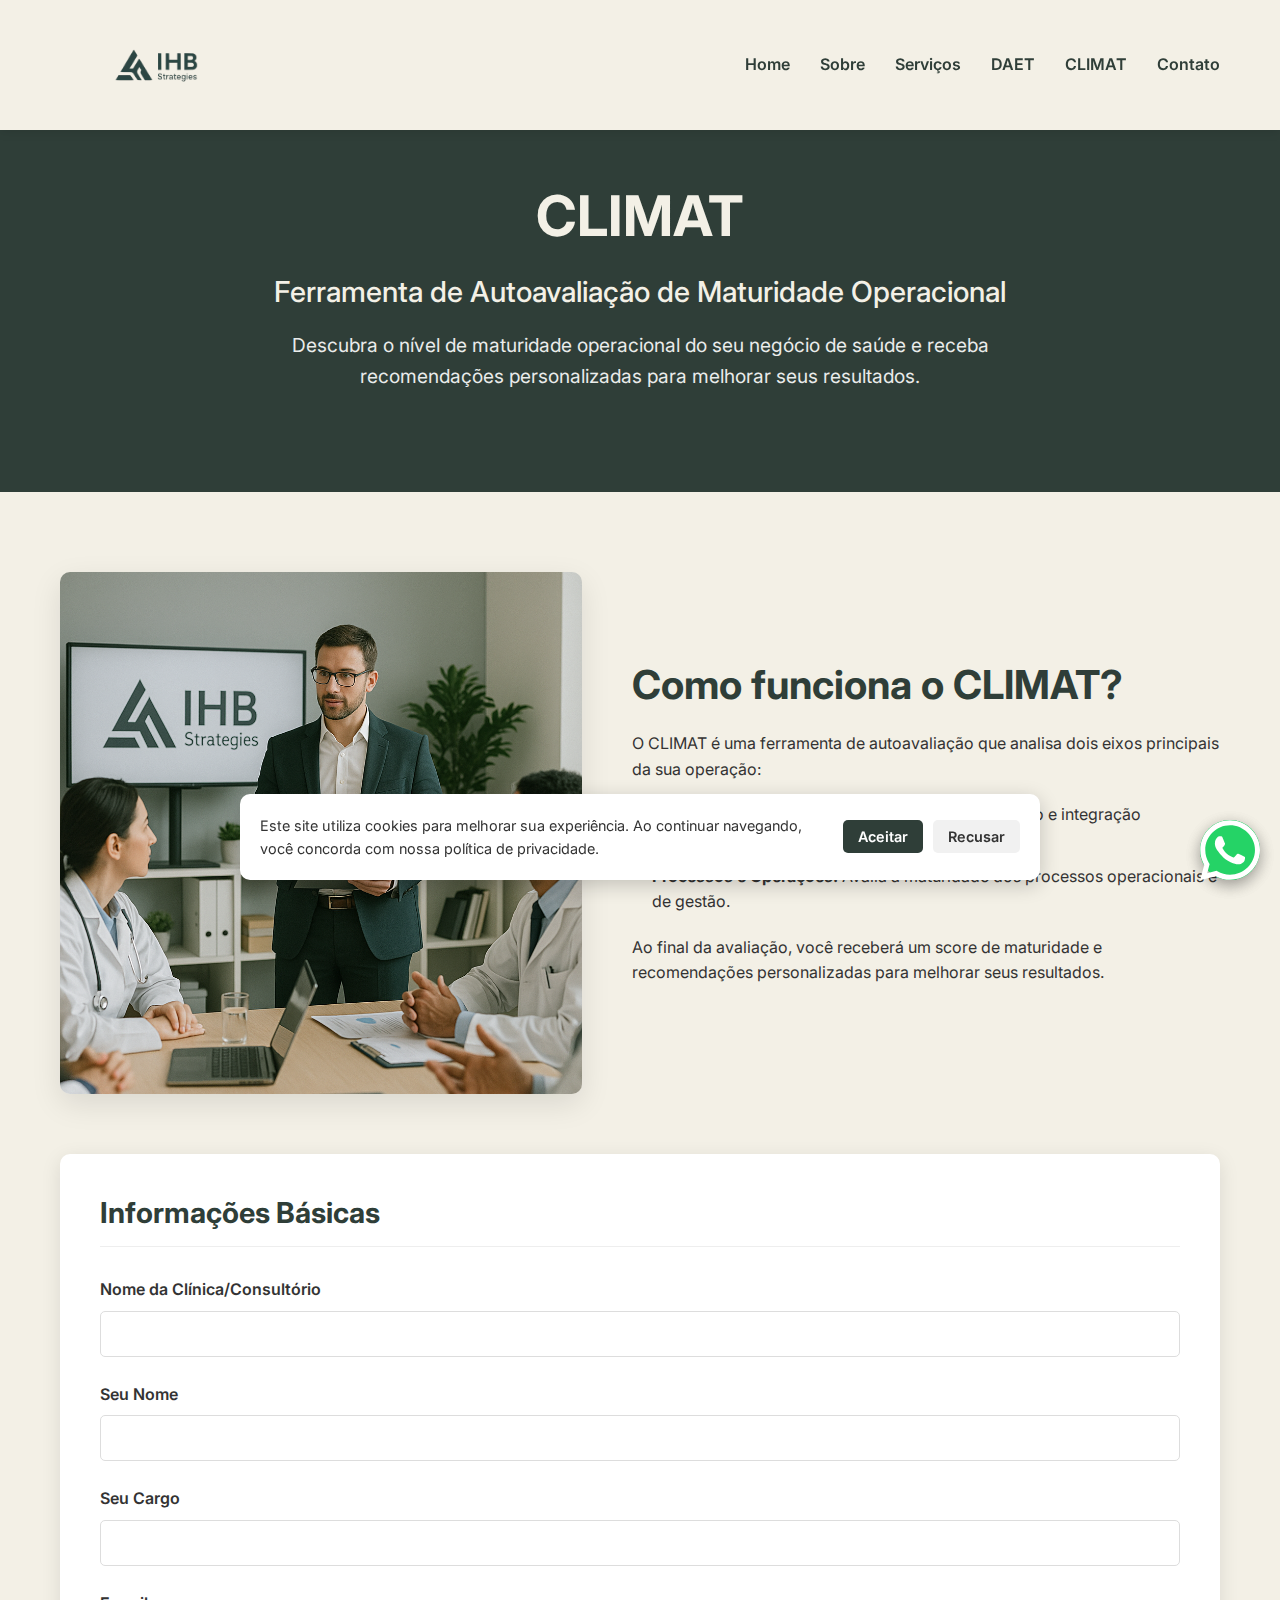
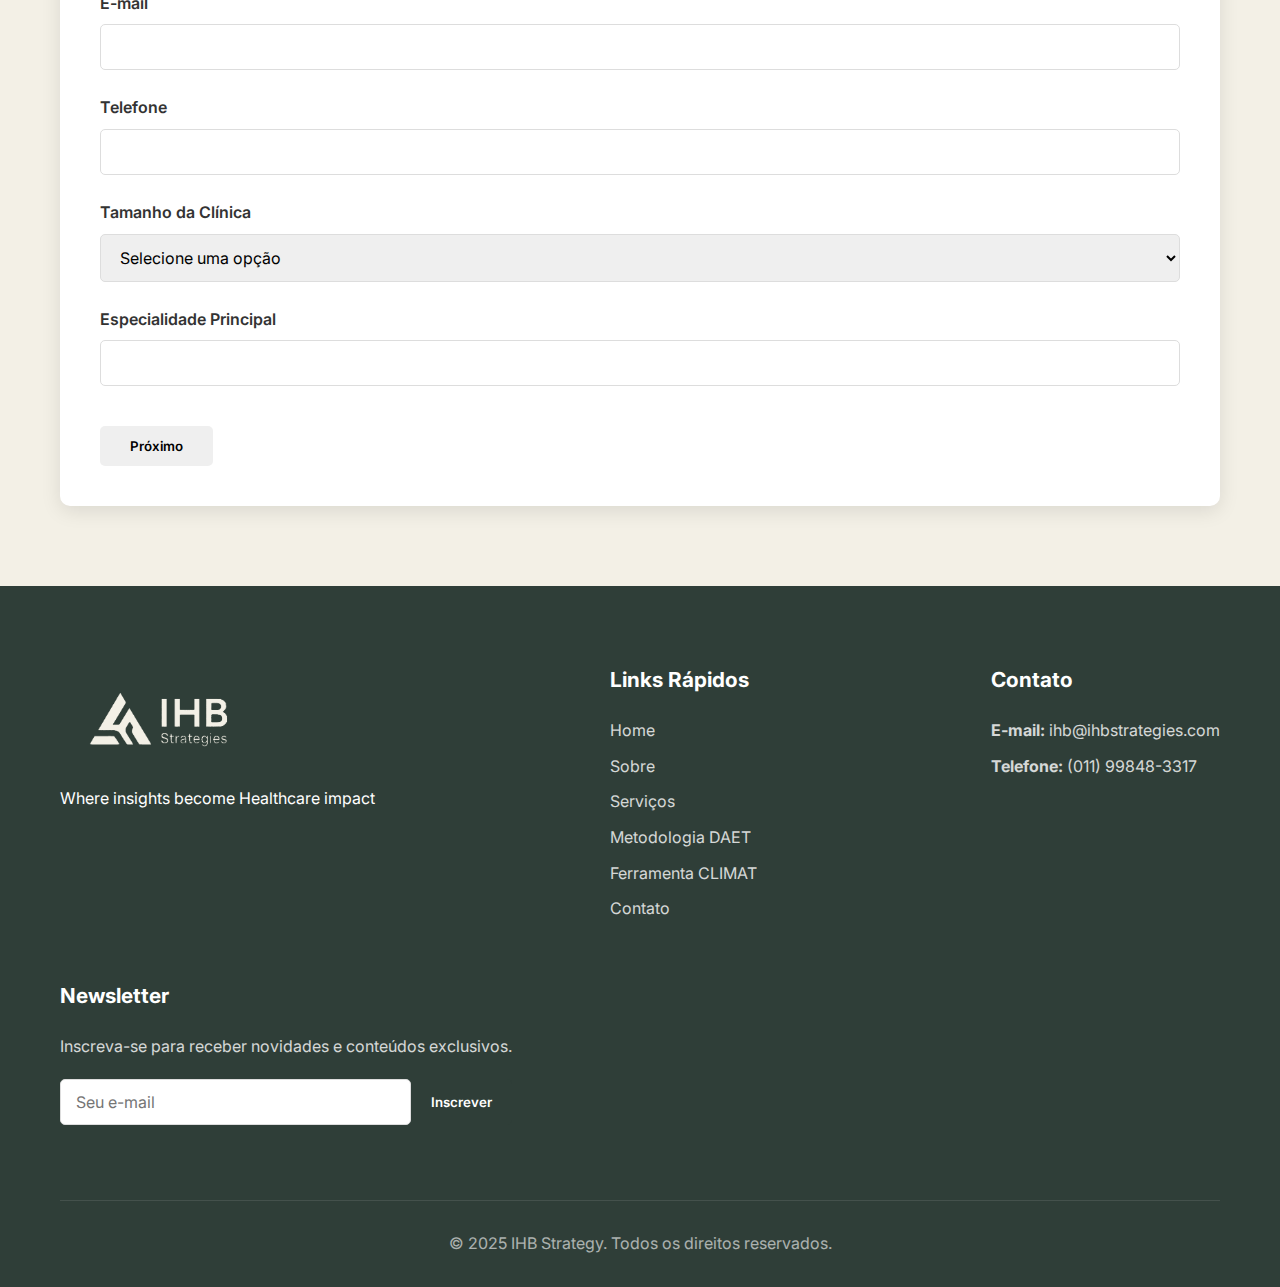
<file: climat.html>
<!DOCTYPE html>
<html lang="pt-br">
<head>
    <meta charset="UTF-8">
    <meta name="viewport" content="width=device-width, initial-scale=1.0">
    <title>IHB Strategy | CLIMAT Tool - Autoavaliação</title> <!-- Título da Página -->
    <meta name="description" content="A IHB Strategy oferece uma visão rápida para você avaliar seus processos e tecnologias que você utiliza na sua empresa através da autoavaliação com a ferramenta CLIMAT."> <!-- Descrição geral para SEO -->
    
    <!-- Open Graph / Facebook / LinkedIn etc. -->
    <meta property="og:title" content="IHB Strategy | CLIMAT Tool - Autoavaliação" />
    <meta property="og:description" content="Avalie seus processos e tecnologias através da autoavaliação com a ferramenta CLIMAT." />
    <meta property="og:image" content="https://www.ihbstrategies.com/assets/images/thumbnails/social-thumbnail-climat.png" />
    <meta property="og:url" content="https://www.ihbstrategies.com/" /> <!-- URL da página específica (mude para climat.html na outra página) -->
    <meta property="og:type" content="website" />

    <!-- Twitter Card -->
    <meta name="twitter:card" content="summary_large_image" /> <!-- Tipo de card: imagem grande -->
    <meta name="twitter:title" content="IHB Strategy | CLIMAT Tool - Autoavaliação" />
    <meta name="twitter:description" content="Avalie seus processos e tecnologias que você utiliza na sua empresa através da autoavaliação com a ferramenta CLIMAT." />
    <meta name="twitter:image" content="https://www.ihbstrategies.com/assets/images/thumbnails/social-thumbnail-climat-large.png" /> <!-- URL ABSOLUTA da sua imagem -->
    <!-- <meta name="twitter:site" content="@seuTwitter"> --> <!-- Opcional: Seu usuário do Twitter -->

    <!-- Favicon -->
    <link rel="icon" href="/assets/images/favicon/favicon.ico" sizes="any">
    <link rel="apple-touch-icon" href="/assets/images/favicon/apple-touch-icon.png"> <!-- Para iOS -->
    <link rel="icon" type="image/png" sizes="32x32" href="/assets/images/favicon/favicon-32x32.png">
    <link rel="icon" type="image/png" sizes="16x16" href="/assets/images/favicon/favicon-16x16.png">
    <link rel="icon" href="/assets/images/favicon/icon.svg" type="image/svg+xml">
    <link rel="manifest" href="/assets/images/favicon/site.webmanifest">

    <!-- Seus links de CSS, fontes, etc. -->
    <link rel="preconnect" href="https://fonts.googleapis.com">
    <link rel="preconnect" href="https://fonts.gstatic.com" crossorigin>
    <link href="https://fonts.googleapis.com/css2?family=Inter:wght@300;400;500;600;700&display=swap" rel="stylesheet">
    <link rel="stylesheet" href="assets/css/styles.css">
    <link rel="stylesheet" href="assets/css/climat-tool.css">
    
    <!-- Google Analytics -->
    <script async src="https://www.googletagmanager.com/gtag/js?id=G-FJ58D6ZMM3"></script>
    <script>
    window.dataLayer = window.dataLayer || [];
    function gtag(){dataLayer.push(arguments);}
    gtag('js', new Date());

    gtag('config', 'G-FJ58D6ZMM3');
    </script>
    <!-- WhatsApp Business Integration Script Removed -->
</head>
<body>
    <header class="header">
        <div class="container">
            <div class="logo">
                <a href="index.html">
                    <img src="assets/images/Logo sem slogan sem fundo.png" alt="IHB Strategy Logo">
                </a>
            </div>
            <nav class="main-nav">
                <ul>
                    <li><a href="index.html#home">Home</a></li>
                    <li><a href="index.html#about">Sobre</a></li>
                    <li><a href="index.html#services">Serviços</a></li>
                    <li><a href="index.html#daet">DAET</a></li>
                    <li><a href="climat.html" class="active">CLIMAT</a></li> <!-- Link ativo ajustado -->
                    <li><a href="index.html#contact">Contato</a></li>
                </ul>
            </nav>
            <div class="mobile-menu-toggle">
                <span></span>
                <span></span>
                <span></span>
            </div>
        </div>
    </header>

    <!-- CLIMAT Hero Section -->
    <section class="climat-hero">
        <div class="container">
            <div class="climat-hero-content">
                <h1>CLIMAT</h1>
                <h2>Ferramenta de Autoavaliação de Maturidade Operacional</h2>
                <p>Descubra o nível de maturidade operacional do seu negócio de saúde e receba recomendações personalizadas para melhorar seus resultados.</p>
            </div>
        </div>
    </section>

    <!-- CLIMAT Tool Section -->
    <section class="climat-tool">
        <div class="container">
            <div class="climat-tool-intro">
                <div class="climat-image">
                    <img src="assets/images/ChatGPT Image Apr 22, 2025, 04_40_49 PM.png" alt="Dashboard de análise CLIMAT">
                </div>
                <div class="climat-text">
                    <h2>Como funciona o CLIMAT?</h2>
                    <p>O CLIMAT é uma ferramenta de autoavaliação que analisa dois eixos principais da sua operação:</p>
                    <ul>
                        <li><strong>Tecnologia e Automações:</strong> Avalia o nível de adoção e integração tecnológica do seu negócio.</li>
                        <li><strong>Processos e Operações:</strong> Avalia a maturidade dos processos operacionais e de gestão.</li>
                    </ul>
                    <p>Ao final da avaliação, você receberá um score de maturidade e recomendações personalizadas para melhorar seus resultados.</p>
                </div>
            </div>

            <!-- CLIMAT Assessment Form -->
            <div class="climat-form">
                <form id="climatForm" action="https://formspree.io/f/mldbgayd" method="POST">
                    <!-- Basic Information Section -->
                    <div class="form-section active">
                        <h3>Informações Básicas</h3>
                        <div class="form-group">
                            <label for="clinicName">Nome da Clínica/Consultório</label>
                            <input type="text" id="clinicName" name="clinicName" required>
                        </div>
                        <div class="form-group">
                            <label for="respondentName">Seu Nome</label>
                            <input type="text" id="respondentName" name="respondentName" required>
                        </div>
                        <div class="form-group">
                            <label for="respondentRole">Seu Cargo</label>
                            <input type="text" id="respondentRole" name="respondentRole" required>
                        </div>
                        <div class="form-group">
                            <label for="email">E-mail</label>
                            <input type="email" id="email" name="email" required>
                        </div>
                        <div class="form-group">
                            <label for="phone">Telefone</label>
                            <input type="tel" id="phone" name="phone">
                        </div>
                        <div class="form-group">
                            <label for="clinicSize">Tamanho da Clínica</label>
                            <select id="clinicSize" name="clinicSize" required>
                                <option value="">Selecione uma opção</option>
                                <option value="small">Pequena (1-10 profissionais)</option>
                                <option value="medium">Média (11-30 profissionais)</option>
                                <option value="large">Grande (mais de 30 profissionais)</option>
                            </select>
                        </div>
                        <div class="form-group">
                            <label for="specialty">Especialidade Principal</label>
                            <input type="text" id="specialty" name="specialty" required>
                        </div>
                        <div class="form-buttons">
                            <button type="button" class="next-btn btn">Próximo</button>
                        </div>
                    </div>

                    <!-- Technology & Automation Section -->
                    <div class="form-section">
                        <h3>Tecnologia e Automações</h3>
                        <p class="section-description">Avalie o nível de adoção e integração tecnológica do seu negócio.</p>

                        <div class="question-group">
                            <h4>1. Sistema de Gestão Clínica</h4>
                            <p>Qual o nível de adoção de sistemas para gestão de agendamento, prontuário eletrônico e faturamento?</p>
                            <div class="rating-scale">
                                <div class="rating-option">
                                    <input type="radio" id="tech1-1" name="tech1" value="1">
                                    <label for="tech1-1">1</label>
                                    <div class="tooltip">Processos majoritariamente manuais, sem sistema integrado</div>
                                </div>
                                <div class="rating-option">
                                    <input type="radio" id="tech1-2" name="tech1" value="2">
                                    <label for="tech1-2">2</label>
                                    <div class="tooltip">Sistemas básicos, com pouca integração</div>
                                </div>
                                <div class="rating-option">
                                    <input type="radio" id="tech1-3" name="tech1" value="3">
                                    <label for="tech1-3">3</label>
                                    <div class="tooltip">Sistemas parcialmente integrados</div>
                                </div>
                                <div class="rating-option">
                                    <input type="radio" id="tech1-4" name="tech1" value="4">
                                    <label for="tech1-4">4</label>
                                    <div class="tooltip">Sistemas bem integrados, com algumas limitações</div>
                                </div>
                                <div class="rating-option">
                                    <input type="radio" id="tech1-5" name="tech1" value="5">
                                    <label for="tech1-5">5</label>
                                    <div class="tooltip">Sistema totalmente integrado e otimizado</div>
                                </div>
                            </div>
                        </div>

                        <div class="question-group">
                            <h4>2. Integração de Dados</h4>
                            <p>Como você avalia a integração de dados entre diferentes sistemas e departamentos?</p>
                            <div class="rating-scale">
                                <div class="rating-option">
                                    <input type="radio" id="tech2-1" name="tech2" value="1">
                                    <label for="tech2-1">1</label>
                                    <div class="tooltip">Dados isolados em silos, sem integração</div>
                                </div>
                                <div class="rating-option">
                                    <input type="radio" id="tech2-2" name="tech2" value="2">
                                    <label for="tech2-2">2</label>
                                    <div class="tooltip">Integração manual e esporádica</div>
                                </div>
                                <div class="rating-option">
                                    <input type="radio" id="tech2-3" name="tech2" value="3">
                                    <label for="tech2-3">3</label>
                                    <div class="tooltip">Integração parcial entre alguns sistemas</div>
                                </div>
                                <div class="rating-option">
                                    <input type="radio" id="tech2-4" name="tech2" value="4">
                                    <label for="tech2-4">4</label>
                                    <div class="tooltip">Boa integração entre a maioria dos sistemas</div>
                                </div>
                                <div class="rating-option">
                                    <input type="radio" id="tech2-5" name="tech2" value="5">
                                    <label for="tech2-5">5</label>
                                    <div class="tooltip">Integração completa e automática</div>
                                </div>
                            </div>
                        </div>

                        <div class="question-group">
                            <h4>3. Dashboards e Relatórios</h4>
                            <p>Como você avalia a disponibilidade e uso de dashboards e relatórios para tomada de decisão?</p>
                            <div class="rating-scale">
                                <div class="rating-option">
                                    <input type="radio" id="tech3-1" name="tech3" value="1">
                                    <label for="tech3-1">1</label>
                                    <div class="tooltip">Sem dashboards ou relatórios estruturados</div>
                                </div>
                                <div class="rating-option">
                                    <input type="radio" id="tech3-2" name="tech3" value="2">
                                    <label for="tech3-2">2</label>
                                    <div class="tooltip">Relatórios básicos, gerados manualmente</div>
                                </div>
                                <div class="rating-option">
                                    <input type="radio" id="tech3-3" name="tech3" value="3">
                                    <label for="tech3-3">3</label>
                                    <div class="tooltip">Alguns dashboards automatizados</div>
                                </div>
                                <div class="rating-option">
                                    <input type="radio" id="tech3-4" name="tech3" value="4">
                                    <label for="tech3-4">4</label>
                                    <div class="tooltip">Bons dashboards, utilizados regularmente</div>
                                </div>
                                <div class="rating-option">
                                    <input type="radio" id="tech3-5" name="tech3" value="5">
                                    <label for="tech3-5">5</label>
                                    <div class="tooltip">Dashboards avançados, em tempo real e personalizáveis</div>
                                </div>
                            </div>
                        </div>

                        <div class="question-group">
                            <h4>4. Automação de Processos</h4>
                            <p>Qual o nível de automação de processos repetitivos na sua operação?</p>
                            <div class="rating-scale">
                                <div class="rating-option">
                                    <input type="radio" id="tech4-1" name="tech4" value="1">
                                    <label for="tech4-1">1</label>
                                    <div class="tooltip">Processos totalmente manuais</div>
                                </div>
                                <div class="rating-option">
                                    <input type="radio" id="tech4-2" name="tech4" value="2">
                                    <label for="tech4-2">2</label>
                                    <div class="tooltip">Automação mínima de processos simples</div>
                                </div>
                                <div class="rating-option">
                                    <input type="radio" id="tech4-3" name="tech4" value="3">
                                    <label for="tech4-3">3</label>
                                    <div class="tooltip">Automação parcial de processos importantes</div>
                                </div>
                                <div class="rating-option">
                                    <input type="radio" id="tech4-4" name="tech4" value="4">
                                    <label for="tech4-4">4</label>
                                    <div class="tooltip">Boa automação da maioria dos processos</div>
                                </div>
                                <div class="rating-option">
                                    <input type="radio" id="tech4-5" name="tech4" value="5">
                                    <label for="tech4-5">5</label>
                                    <div class="tooltip">Automação avançada de praticamente todos os processos</div>
                                </div>
                            </div>
                        </div>

                        <div class="question-group">
                            <h4>5. Tecnologias Avançadas</h4>
                            <p>Como você avalia a adoção de tecnologias avançadas como IA, machine learning ou análise preditiva?</p>
                            <div class="rating-scale">
                                <div class="rating-option">
                                    <input type="radio" id="tech5-1" name="tech5" value="1">
                                    <label for="tech5-1">1</label>
                                    <div class="tooltip">Sem adoção de tecnologias avançadas</div>
                                </div>
                                <div class="rating-option">
                                    <input type="radio" id="tech5-2" name="tech5" value="2">
                                    <label for="tech5-2">2</label>
                                    <div class="tooltip">Exploração inicial ou testes pontuais</div>
                                </div>
                                <div class="rating-option">
                                    <input type="radio" id="tech5-3" name="tech5" value="3">
                                    <label for="tech5-3">3</label>
                                    <div class="tooltip">Adoção em algumas áreas específicas</div>
                                </div>
                                <div class="rating-option">
                                    <input type="radio" id="tech5-4" name="tech5" value="4">
                                    <label for="tech5-4">4</label>
                                    <div class="tooltip">Uso regular em várias áreas, com resultados</div>
                                </div>
                                <div class="rating-option">
                                    <input type="radio" id="tech5-5" name="tech5" value="5">
                                    <label for="tech5-5">5</label>
                                    <div class="tooltip">Tecnologias avançadas integradas à estratégia</div>
                                </div>
                            </div>
                        </div>

                        <div class="form-buttons">
                            <button type="button" class="prev-btn btn">Anterior</button>
                            <button type="button" class="next-btn btn">Próximo</button>
                        </div>
                    </div>

                    <!-- Processes & Operations Section -->
                    <div class="form-section">
                        <h3>Processos e Operações</h3>
                        <p class="section-description">Avalie a maturidade dos processos operacionais e de gestão.</p>

                        <div class="question-group">
                            <h4>6. Mapeamento de Processos</h4>
                            <p>Os processos críticos da clínica (agendamento, atendimento, faturamento, etc.) estão mapeados e documentados?</p>
                            <div class="rating-scale">
                                <div class="rating-option">
                                    <input type="radio" id="proc1-1" name="proc1" value="1">
                                    <label for="proc1-1">1</label>
                                    <div class="tooltip">Processos não mapeados ou documentados</div>
                                </div>
                                <div class="rating-option">
                                    <input type="radio" id="proc1-2" name="proc1" value="2">
                                    <label for="proc1-2">2</label>
                                    <div class="tooltip">Mapeamento informal ou desatualizado</div>
                                </div>
                                <div class="rating-option">
                                    <input type="radio" id="proc1-3" name="proc1" value="3">
                                    <label for="proc1-3">3</label>
                                    <div class="tooltip">Mapeamento parcial dos processos críticos</div>
                                </div>
                                <div class="rating-option">
                                    <input type="radio" id="proc1-4" name="proc1" value="4">
                                    <label for="proc1-4">4</label>
                                    <div class="tooltip">Maioria dos processos mapeados e documentados</div>
                                </div>
                                <div class="rating-option">
                                    <input type="radio" id="proc1-5" name="proc1" value="5">
                                    <label for="proc1-5">5</label>
                                    <div class="tooltip">Todos os processos críticos mapeados, documentados e revisados</div>
                                </div>
                            </div>
                        </div>

                        <div class="question-group">
                            <h4>7. Padronização de Processos</h4>
                            <p>Como você avalia a padronização dos processos entre diferentes profissionais e unidades?</p>
                            <div class="rating-scale">
                                <div class="rating-option">
                                    <input type="radio" id="proc2-1" name="proc2" value="1">
                                    <label for="proc2-1">1</label>
                                    <div class="tooltip">Sem padronização, cada um faz de um jeito</div>
                                </div>
                                <div class="rating-option">
                                    <input type="radio" id="proc2-2" name="proc2" value="2">
                                    <label for="proc2-2">2</label>
                                    <div class="tooltip">Padronização mínima em alguns processos</div>
                                </div>
                                <div class="rating-option">
                                    <input type="radio" id="proc2-3" name="proc2" value="3">
                                    <label for="proc2-3">3</label>
                                    <div class="tooltip">Padronização parcial, com variações</div>
                                </div>
                                <div class="rating-option">
                                    <input type="radio" id="proc2-4" name="proc2" value="4">
                                    <label for="proc2-4">4</label>
                                    <div class="tooltip">Boa padronização na maioria dos processos</div>
                                </div>
                                <div class="rating-option">
                                    <input type="radio" id="proc2-5" name="proc2" value="5">
                                    <label for="proc2-5">5</label>
                                    <div class="tooltip">Processos totalmente padronizados e seguidos</div>
                                </div>
                            </div>
                        </div>

                        <div class="question-group">
                            <h4>8. Monitoramento de Desempenho</h4>
                            <p>Como você avalia o monitoramento contínuo do desempenho dos processos e indicadores?</p>
                            <div class="rating-scale">
                                <div class="rating-option">
                                    <input type="radio" id="proc3-1" name="proc3" value="1">
                                    <label for="proc3-1">1</label>
                                    <div class="tooltip">Sem monitoramento sistemático</div>
                                </div>
                                <div class="rating-option">
                                    <input type="radio" id="proc3-2" name="proc3" value="2">
                                    <label for="proc3-2">2</label>
                                    <div class="tooltip">Monitoramento esporádico e reativo</div>
                                </div>
                                <div class="rating-option">
                                    <input type="radio" id="proc3-3" name="proc3" value="3">
                                    <label for="proc3-3">3</label>
                                    <div class="tooltip">Monitoramento regular de alguns indicadores</div>
                                </div>
                                <div class="rating-option">
                                    <input type="radio" id="proc3-4" name="proc3" value="4">
                                    <label for="proc3-4">4</label>
                                    <div class="tooltip">Monitoramento sistemático da maioria dos indicadores</div>
                                </div>
                                <div class="rating-option">
                                    <input type="radio" id="proc3-5" name="proc3" value="5">
                                    <label for="proc3-5">5</label>
                                    <div class="tooltip">Monitoramento contínuo, proativo e integrado à gestão</div>
                                </div>
                            </div>
                        </div>

                        <div class="question-group">
                            <h4>9. Melhoria Contínua</h4>
                            <p>Existe uma cultura e processos estabelecidos para a melhoria contínua dos processos?</p>
                            <div class="rating-scale">
                                <div class="rating-option">
                                    <input type="radio" id="proc4-1" name="proc4" value="1">
                                    <label for="proc4-1">1</label>
                                    <div class="tooltip">Sem foco em melhoria contínua</div>
                                </div>
                                <div class="rating-option">
                                    <input type="radio" id="proc4-2" name="proc4" value="2">
                                    <label for="proc4-2">2</label>
                                    <div class="tooltip">Melhorias pontuais e reativas</div>
                                </div>
                                <div class="rating-option">
                                    <input type="radio" id="proc4-3" name="proc4" value="3">
                                    <label for="proc4-3">3</label>
                                    <div class="tooltip">Algumas iniciativas de melhoria estruturadas</div>
                                </div>
                                <div class="rating-option">
                                    <input type="radio" id="proc4-4" name="proc4" value="4">
                                    <label for="proc4-4">4</label>
                                    <div class="tooltip">Cultura de melhoria contínua em desenvolvimento</div>
                                </div>
                                <div class="rating-option">
                                    <input type="radio" id="proc4-5" name="proc4" value="5">
                                    <label for="proc4-5">5</label>
                                    <div class="tooltip">Melhoria contínua incorporada à cultura e processos</div>
                                </div>
                            </div>
                        </div>

                        <div class="question-group">
                            <h4>10. Gestão de Riscos e Qualidade</h4>
                            <p>Como você avalia a gestão de riscos clínicos e operacionais e a busca por certificações de qualidade?</p>
                            <div class="rating-scale">
                                <div class="rating-option">
                                    <input type="radio" id="proc5-1" name="proc5" value="1">
                                    <label for="proc5-1">1</label>
                                    <div class="tooltip">Gestão de riscos e qualidade inexistente ou informal</div>
                                </div>
                                <div class="rating-option">
                                    <input type="radio" id="proc5-2" name="proc5" value="2">
                                    <label for="proc5-2">2</label>
                                    <div class="tooltip">Ações básicas de segurança do paciente</div>
                                </div>
                                <div class="rating-option">
                                    <input type="radio" id="proc5-3" name="proc5" value="3">
                                    <label for="proc5-3">3</label>
                                    <div class="tooltip">Processos de gestão de riscos e qualidade em desenvolvimento</div>
                                </div>
                                <div class="rating-option">
                                    <input type="radio" id="proc5-4" name="proc5" value="4">
                                    <label for="proc5-4">4</label>
                                    <div class="tooltip">Boa gestão de riscos e qualidade, busca por certificações</div>
                                </div>
                                <div class="rating-option">
                                    <input type="radio" id="proc5-5" name="proc5" value="5">
                                    <label for="proc5-5">5</label>
                                    <div class="tooltip">Gestão de riscos e qualidade avançada, certificações obtidas</div>
                                </div>
                            </div>
                        </div>

                        <div class="form-buttons">
                            <button type="button" class="prev-btn btn">Anterior</button>
                            <button type="submit" class="submit-btn btn btn-primary">Enviar Avaliação</button>
                        </div>
                    </div>

                    <!-- Results Section -->
                     <div class="form-section" id="results">
                        <h3>Resultados da Avaliação CLIMAT</h3>
                        
                        <div class="results-summary">
                            <div class="result-score">
                                <h4>Score Total</h4>
                                <div class="score-circle">
                                    <span id="totalScore">0%</span>
                                </div>
                            </div>
                            
                            <div class="result-details">
                                <div class="result-axis">
                                    <h4>Tecnologia e Automações</h4>
                                    <div class="score-bar">
                                        <div class="score-fill" id="techScore">0%</div>
                                    </div>
                                </div>
                                
                                <div class="result-axis">
                                    <h4>Processos e Operações</h4>
                                    <div class="score-bar">
                                        <div class="score-fill" id="procScore">0%</div>
                                    </div>
                                </div>
                            </div>
                        </div>
                        
                        <div class="result-category" id="resultCategory">
                            <!-- Categoria e descrição serão inseridas via JavaScript -->
                        </div>
                    
                            <h3>Recomendações Personalizadas</h3>
                            <div class="recommendations" id="recommendationList">
                                <!-- Recomendações serão inseridas aqui -->
                            </ul>
                        </div>
                        <div id="formSubmissionStatus" class="submission-status"></div> <!-- Status do envio para Formspree -->
                        <div class="results-contact">
                            <h4>Próximos Passos</h4>
                            <p>Gostaria de discutir seus resultados e como a IHB Strategy pode ajudar seu negócio a evoluir?</p>
                            <a href="index.html#contact" class="btn btn-primary">Fale Conosco</a>
                            <a href="https://calendar.app.google/1X54FfuoWQFZYjFr6" target="_blank" class="btn btn-secondary">Agende uma Conversa</a>
                        </div>
                    </div>
                </form>
            </div>
        </div>
    </section>

    <!-- INÍCIO: Código para substituir o rodapé e elementos relacionados em climat.html -->

    <footer class="footer">
        <div class="container">
            <div class="footer-content">
                <div class="footer-logo">
                    <img src="assets/images/Logo_cores_invertidas_final.png" alt="IHB Strategy Logo">
                    <p>Where insights become Healthcare impact</p>
                </div>

                <div class="footer-links">
                    <h3>Links Rápidos</h3>
                    <ul>
                        <li><a href="index.html#home">Home</a></li>
                        <li><a href="index.html#about">Sobre</a></li>
                        <li><a href="index.html#services">Serviços</a></li>
                        <li><a href="index.html#daet">Metodologia DAET</a></li>
                        <li><a href="climat.html">Ferramenta CLIMAT</a></li> <!-- Link direto -->
                        <li><a href="index.html#contact">Contato</a></li>
                    </ul>
                </div>

                <div class="footer-contact">
                    <h3>Contato</h3>
                    <p><strong>E-mail:</strong> <a href="mailto:ihb@ihbstrategies.com">ihb@ihbstrategies.com</a></p>
                    <p><strong>Telefone:</strong> <a href="tel:+5511998483317">(011) 99848-3317</a></p>
                </div>

                <div class="footer-newsletter">
                    <h3>Newsletter</h3>
                    <p>Inscreva-se para receber novidades e conteúdos exclusivos.</p>
                    <form id="newsletterFormFooterClimat" action="https://formspree.io/f/xkgroawy" method="POST"> <!-- Formspree Integration -->
                        <div class="form-group">
                            <input type="email" id="newsletter-email-footer-climat" name="email" placeholder="Seu e-mail" required>
                            <button type="submit" class="btn btn-primary">Inscrever</button>
                        </div>
                    </form>
                </div>
            </div>

            <div class="footer-bottom">
                <p>&copy; 2025 IHB Strategy. Todos os direitos reservados.</p>
            </div>
        </div>
    </footer>

    <!-- Cookie Consent (Copied from index.html) -->
    <div class="cookie-consent">
        <p>Este site utiliza cookies para melhorar sua experiência. Ao continuar navegando, você concorda com nossa política de privacidade.</p>
        <div class="cookie-buttons">
            <button class="btn-accept">Aceitar</button>
            <button class="btn-decline">Recusar</button>
        </div>
    </div>

    <!-- Static WhatsApp Button -->
    <a href="https://wa.me/message/NXTMVNLP3QQAK1" class="whatsapp-button" target="_blank">
        <!-- Certifique-se que 'assets/images/whatsapp-icon.png' existe -->
        <img src="assets/images/whatsapp-icon.png" alt="WhatsApp" /> 
    </a>

<!-- FIM: Código para substituir o rodapé e elementos relacionados em climat.html -->

    <script src="assets/js/main.js"></script> <!-- For header/mobile menu -->
    <script src="assets/js/climat-tool-ajax.js"></script> <!-- CLIMAT specific logic -->
</body>
</html>
</file>
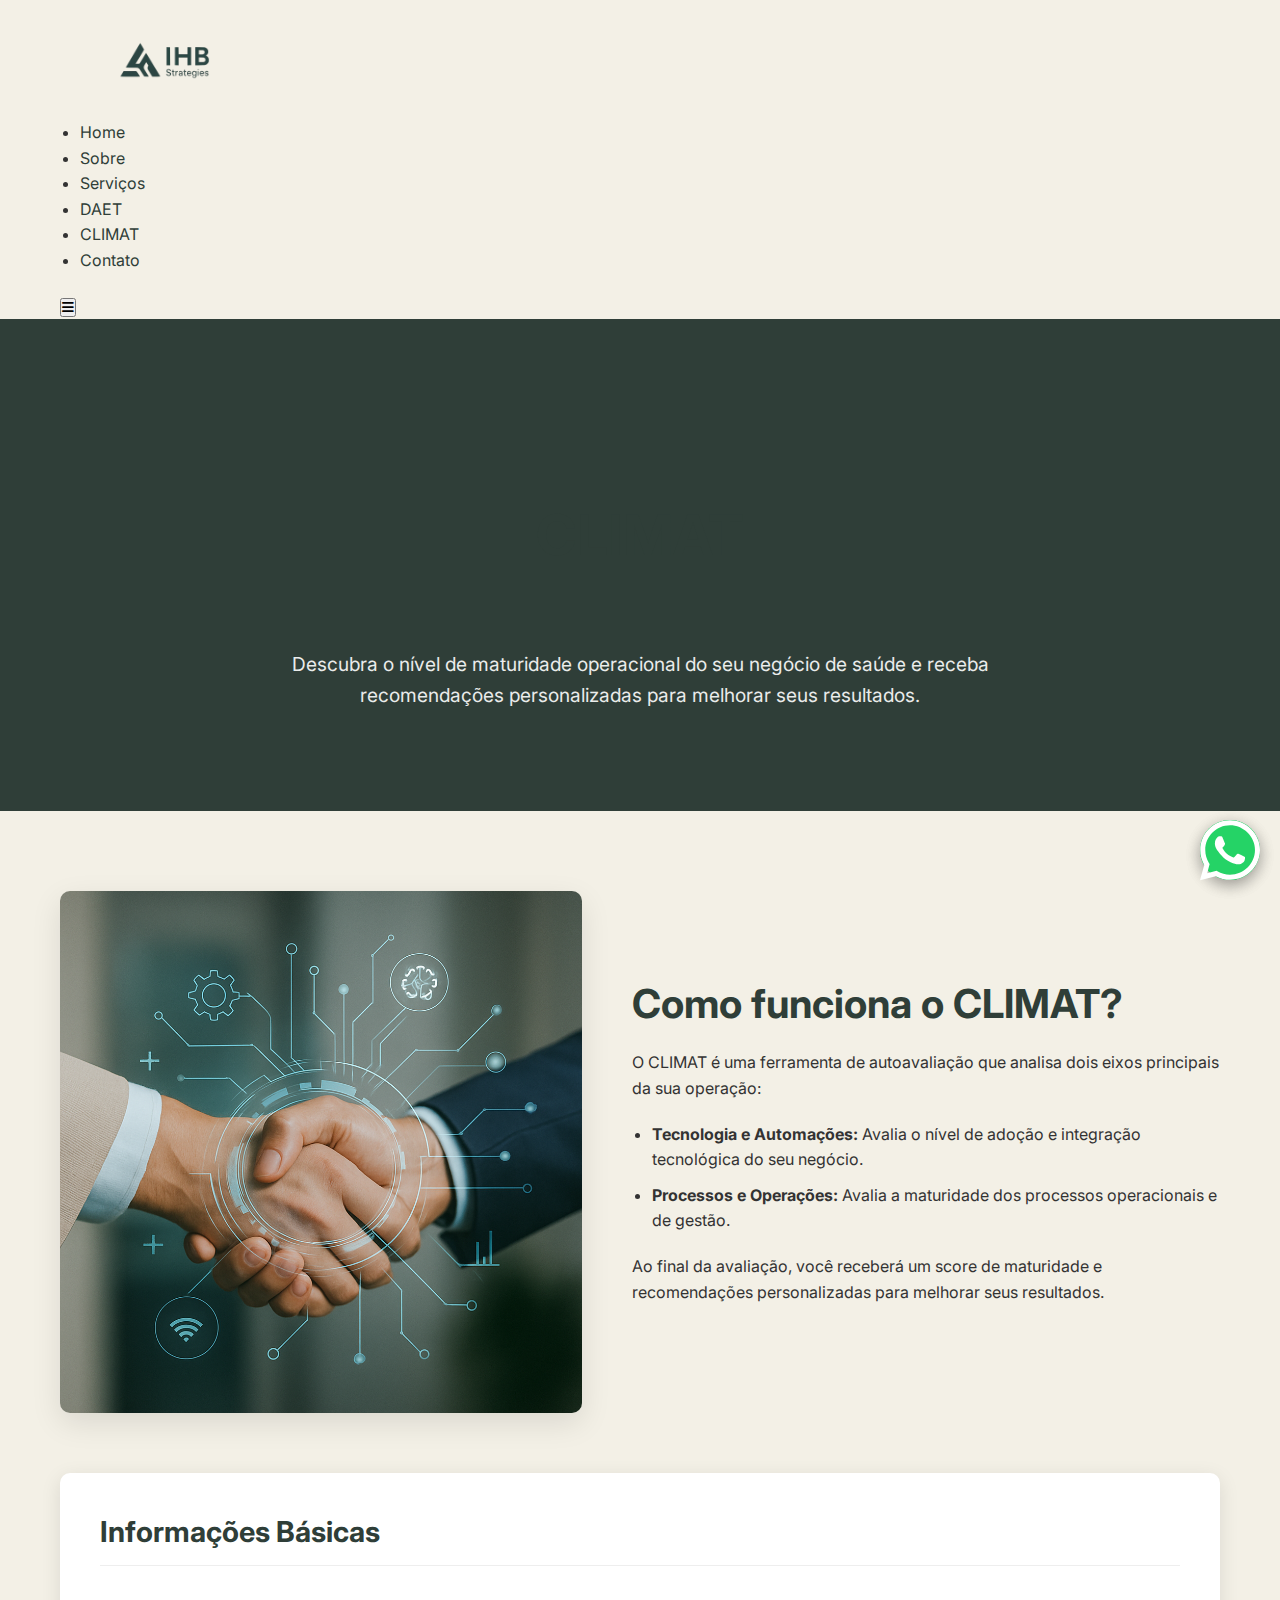
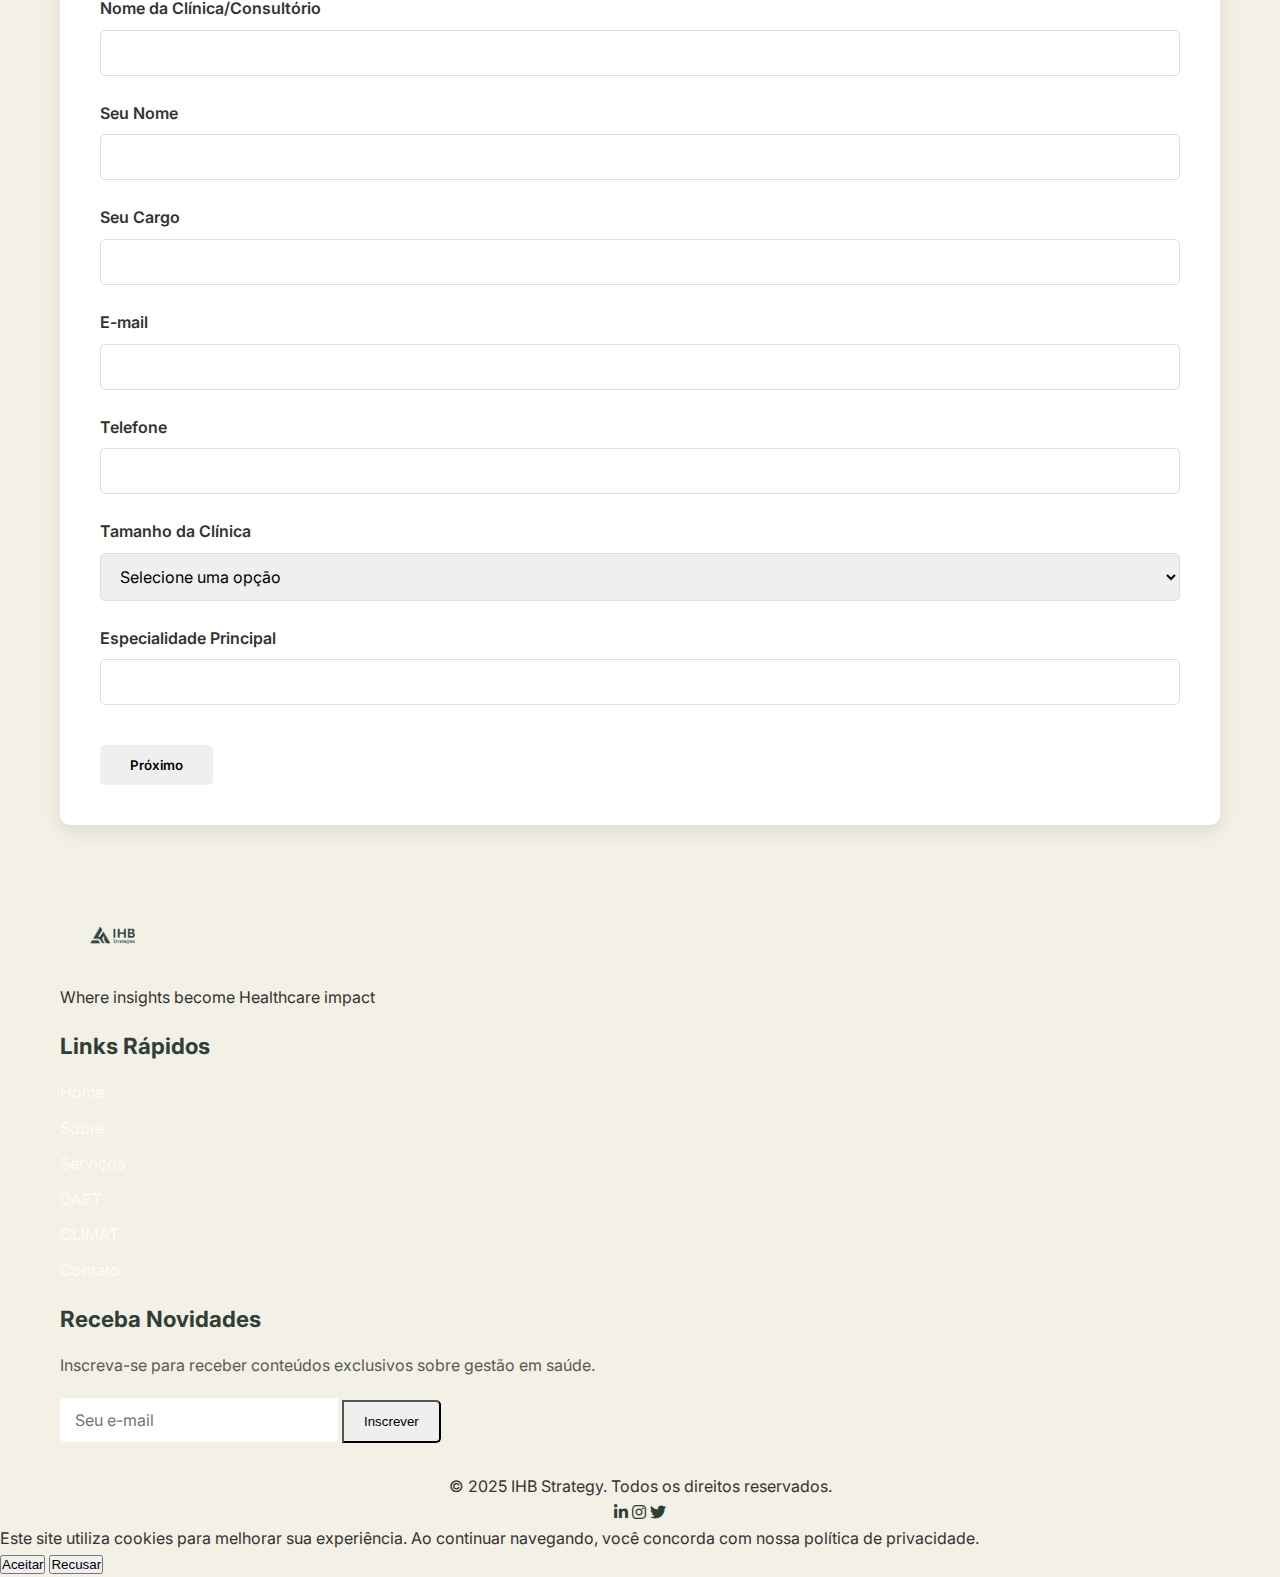
<file: ihb_website_final/climat.html>
<!DOCTYPE html>
<html lang="pt-br">
<head>
    <meta charset="UTF-8">
    <meta name="viewport" content="width=device-width, initial-scale=1.0">
    <title>CLIMAT - Ferramenta de Autoavaliação | IHB Strategy</title>
    <link rel="preconnect" href="https://fonts.googleapis.com">
    <link rel="preconnect" href="https://fonts.gstatic.com" crossorigin>
    <link href="https://fonts.googleapis.com/css2?family=Inter:wght@300;400;500;600;700&family=Lato:wght@300;400;700&display=swap" rel="stylesheet">
    <link rel="stylesheet" href="https://cdnjs.cloudflare.com/ajax/libs/font-awesome/6.4.0/css/all.min.css">
    <link rel="stylesheet" href="assets/css/styles.css">
    <link rel="stylesheet" href="assets/css/climat-tool.css">
    <!-- Google Analytics Tag -->
    <script async src="https://www.googletagmanager.com/gtag/js?id=G-XXXXXXXXXX"></script>
    <script>
        window.dataLayer = window.dataLayer || [];
        function gtag(){dataLayer.push(arguments);}
        gtag('js', new Date());
        gtag('config', 'G-XXXXXXXXXX');
    </script>
</head>
<body>
    <!-- Header -->
    <header>
        <div class="container header-container">
            <div class="logo">
                <a href="index.html">
                    <img src="assets/images/Logo sem slogan sem fundo.png" alt="IHB Strategy Logo">
                </a>
            </div>
            <nav>
                <ul class="nav-menu">
                    <li><a href="index.html">Home</a></li>
                    <li><a href="index.html#about">Sobre</a></li>
                    <li><a href="index.html#services">Serviços</a></li>
                    <li><a href="index.html#methodology">DAET</a></li>
                    <li><a href="climat.html" class="active">CLIMAT</a></li>
                    <li><a href="index.html#contact">Contato</a></li>
                </ul>
                <button class="mobile-menu-btn">
                    <i class="fas fa-bars"></i>
                </button>
            </nav>
        </div>
    </header>

    <!-- CLIMAT Hero Section -->
    <section class="climat-hero">
        <div class="container">
            <div class="climat-hero-content">
                <h1>CLIMAT</h1>
                <h2>Ferramenta de Autoavaliação de Maturidade Operacional</h2>
                <p>Descubra o nível de maturidade operacional do seu negócio de saúde e receba recomendações personalizadas para melhorar seus resultados.</p>
            </div>
        </div>
    </section>

    <!-- CLIMAT Tool Section -->
    <section class="climat-tool">
        <div class="container">
            <div class="climat-tool-intro">
                <div class="climat-image">
                    <img src="assets/images/ChatGPT Image Apr 22, 2025, 04_42_33 PM.png" alt="Dashboard de análise CLIMAT">
                </div>
                <div class="climat-text">
                    <h2>Como funciona o CLIMAT?</h2>
                    <p>O CLIMAT é uma ferramenta de autoavaliação que analisa dois eixos principais da sua operação:</p>
                    <ul>
                        <li><strong>Tecnologia e Automações:</strong> Avalia o nível de adoção e integração tecnológica do seu negócio.</li>
                        <li><strong>Processos e Operações:</strong> Avalia a maturidade dos processos operacionais e de gestão.</li>
                    </ul>
                    <p>Ao final da avaliação, você receberá um score de maturidade e recomendações personalizadas para melhorar seus resultados.</p>
                </div>
            </div>

            <!-- CLIMAT Assessment Form -->
            <div class="climat-form">
                <form id="climatForm" action="https://formspree.io/f/YOUR_CLIMAT_FORM_ID" method="POST">
                    <!-- Basic Information Section -->
                    <div class="form-section active">
                        <h3>Informações Básicas</h3>
                        <div class="form-group">
                            <label for="clinicName">Nome da Clínica/Consultório</label>
                            <input type="text" id="clinicName" name="clinicName" required>
                        </div>
                        <div class="form-group">
                            <label for="respondentName">Seu Nome</label>
                            <input type="text" id="respondentName" name="respondentName" required>
                        </div>
                        <div class="form-group">
                            <label for="respondentRole">Seu Cargo</label>
                            <input type="text" id="respondentRole" name="respondentRole" required>
                        </div>
                        <div class="form-group">
                            <label for="email">E-mail</label>
                            <input type="email" id="email" name="email" required>
                        </div>
                        <div class="form-group">
                            <label for="phone">Telefone</label>
                            <input type="tel" id="phone" name="phone">
                        </div>
                        <div class="form-group">
                            <label for="clinicSize">Tamanho da Clínica</label>
                            <select id="clinicSize" name="clinicSize" required>
                                <option value="">Selecione uma opção</option>
                                <option value="small">Pequena (até 5 profissionais)</option>
                                <option value="medium">Média (6-20 profissionais)</option>
                                <option value="large">Grande (mais de 20 profissionais)</option>
                            </select>
                        </div>
                        <div class="form-group">
                            <label for="specialty">Especialidade Principal</label>
                            <input type="text" id="specialty" name="specialty" required>
                        </div>
                        <div class="form-buttons">
                            <button type="button" class="next-btn btn">Próximo</button>
                        </div>
                    </div>

                    <!-- Technology & Automation Section -->
                    <div class="form-section">
                        <h3>Tecnologia e Automações</h3>
                        <p class="section-description">Avalie o nível de adoção e integração tecnológica do seu negócio.</p>

                        <div class="question-group">
                            <h4>1. Sistema de Gestão Clínica</h4>
                            <p>Qual o nível de adoção de sistemas para gestão de agendamento, prontuário eletrônico e faturamento?</p>
                            <div class="rating-scale">
                                <div class="rating-option">
                                    <input type="radio" id="tech1-1" name="tech1" value="1">
                                    <label for="tech1-1">1</label>
                                    <div class="tooltip">Processos majoritariamente manuais, sem sistema integrado</div>
                                </div>
                                <div class="rating-option">
                                    <input type="radio" id="tech1-2" name="tech1" value="2">
                                    <label for="tech1-2">2</label>
                                    <div class="tooltip">Sistemas básicos, com pouca integração</div>
                                </div>
                                <div class="rating-option">
                                    <input type="radio" id="tech1-3" name="tech1" value="3">
                                    <label for="tech1-3">3</label>
                                    <div class="tooltip">Sistemas parcialmente integrados</div>
                                </div>
                                <div class="rating-option">
                                    <input type="radio" id="tech1-4" name="tech1" value="4">
                                    <label for="tech1-4">4</label>
                                    <div class="tooltip">Sistemas bem integrados, com algumas limitações</div>
                                </div>
                                <div class="rating-option">
                                    <input type="radio" id="tech1-5" name="tech1" value="5">
                                    <label for="tech1-5">5</label>
                                    <div class="tooltip">Sistema totalmente integrado e otimizado</div>
                                </div>
                            </div>
                        </div>

                        <div class="question-group">
                            <h4>2. Integração de Dados</h4>
                            <p>Como você avalia a integração de dados entre diferentes sistemas e departamentos?</p>
                            <div class="rating-scale">
                                <div class="rating-option">
                                    <input type="radio" id="tech2-1" name="tech2" value="1">
                                    <label for="tech2-1">1</label>
                                    <div class="tooltip">Dados isolados em silos, sem integração</div>
                                </div>
                                <div class="rating-option">
                                    <input type="radio" id="tech2-2" name="tech2" value="2">
                                    <label for="tech2-2">2</label>
                                    <div class="tooltip">Integração manual e esporádica</div>
                                </div>
                                <div class="rating-option">
                                    <input type="radio" id="tech2-3" name="tech2" value="3">
                                    <label for="tech2-3">3</label>
                                    <div class="tooltip">Integração parcial entre alguns sistemas</div>
                                </div>
                                <div class="rating-option">
                                    <input type="radio" id="tech2-4" name="tech2" value="4">
                                    <label for="tech2-4">4</label>
                                    <div class="tooltip">Boa integração entre a maioria dos sistemas</div>
                                </div>
                                <div class="rating-option">
                                    <input type="radio" id="tech2-5" name="tech2" value="5">
                                    <label for="tech2-5">5</label>
                                    <div class="tooltip">Integração completa e automática</div>
                                </div>
                            </div>
                        </div>

                        <div class="question-group">
                            <h4>3. Dashboards e Relatórios</h4>
                            <p>Como você avalia a disponibilidade e uso de dashboards e relatórios para tomada de decisão?</p>
                            <div class="rating-scale">
                                <div class="rating-option">
                                    <input type="radio" id="tech3-1" name="tech3" value="1">
                                    <label for="tech3-1">1</label>
                                    <div class="tooltip">Sem dashboards ou relatórios estruturados</div>
                                </div>
                                <div class="rating-option">
                                    <input type="radio" id="tech3-2" name="tech3" value="2">
                                    <label for="tech3-2">2</label>
                                    <div class="tooltip">Relatórios básicos, gerados manualmente</div>
                                </div>
                                <div class="rating-option">
                                    <input type="radio" id="tech3-3" name="tech3" value="3">
                                    <label for="tech3-3">3</label>
                                    <div class="tooltip">Alguns dashboards automatizados</div>
                                </div>
                                <div class="rating-option">
                                    <input type="radio" id="tech3-4" name="tech3" value="4">
                                    <label for="tech3-4">4</label>
                                    <div class="tooltip">Bons dashboards, utilizados regularmente</div>
                                </div>
                                <div class="rating-option">
                                    <input type="radio" id="tech3-5" name="tech3" value="5">
                                    <label for="tech3-5">5</label>
                                    <div class="tooltip">Dashboards avançados, em tempo real e personalizáveis</div>
                                </div>
                            </div>
                        </div>

                        <div class="question-group">
                            <h4>4. Automação de Processos</h4>
                            <p>Qual o nível de automação de processos repetitivos na sua operação?</p>
                            <div class="rating-scale">
                                <div class="rating-option">
                                    <input type="radio" id="tech4-1" name="tech4" value="1">
                                    <label for="tech4-1">1</label>
                                    <div class="tooltip">Processos totalmente manuais</div>
                                </div>
                                <div class="rating-option">
                                    <input type="radio" id="tech4-2" name="tech4" value="2">
                                    <label for="tech4-2">2</label>
                                    <div class="tooltip">Automação mínima de processos simples</div>
                                </div>
                                <div class="rating-option">
                                    <input type="radio" id="tech4-3" name="tech4" value="3">
                                    <label for="tech4-3">3</label>
                                    <div class="tooltip">Automação parcial de processos importantes</div>
                                </div>
                                <div class="rating-option">
                                    <input type="radio" id="tech4-4" name="tech4" value="4">
                                    <label for="tech4-4">4</label>
                                    <div class="tooltip">Boa automação da maioria dos processos</div>
                                </div>
                                <div class="rating-option">
                                    <input type="radio" id="tech4-5" name="tech4" value="5">
                                    <label for="tech4-5">5</label>
                                    <div class="tooltip">Automação avançada de praticamente todos os processos</div>
                                </div>
                            </div>
                        </div>

                        <div class="question-group">
                            <h4>5. Tecnologias Avançadas</h4>
                            <p>Como você avalia a adoção de tecnologias avançadas como IA, machine learning ou análise preditiva?</p>
                            <div class="rating-scale">
                                <div class="rating-option">
                                    <input type="radio" id="tech5-1" name="tech5" value="1">
                                    <label for="tech5-1">1</label>
                                    <div class="tooltip">Sem adoção de tecnologias avançadas</div>
                                </div>
                                <div class="rating-option">
                                    <input type="radio" id="tech5-2" name="tech5" value="2">
                                    <label for="tech5-2">2</label>
                                    <div class="tooltip">Exploração inicial, sem implementação</div>
                                </div>
                                <div class="rating-option">
                                    <input type="radio" id="tech5-3" name="tech5" value="3">
                                    <label for="tech5-3">3</label>
                                    <div class="tooltip">Implementação piloto em áreas específicas</div>
                                </div>
                                <div class="rating-option">
                                    <input type="radio" id="tech5-4" name="tech5" value="4">
                                    <label for="tech5-4">4</label>
                                    <div class="tooltip">Boa implementação em várias áreas</div>
                                </div>
                                <div class="rating-option">
                                    <input type="radio" id="tech5-5" name="tech5" value="5">
                                    <label for="tech5-5">5</label>
                                    <div class="tooltip">Implementação avançada e integrada ao core business</div>
                                </div>
                            </div>
                        </div>

                        <div class="form-buttons">
                            <button type="button" class="prev-btn btn btn-outline">Anterior</button>
                            <button type="button" class="next-btn btn">Próximo</button>
                        </div>
                    </div>

                    <!-- Processes & Operations Section -->
                    <div class="form-section">
                        <h3>Processos e Operações</h3>
                        <p class="section-description">Avalie a maturidade dos processos operacionais e de gestão do seu negócio.</p>

                        <div class="question-group">
                            <h4>1. Indicadores de Desempenho (KPIs)</h4>
                            <p>Como você avalia a definição e monitoramento de KPIs na sua operação?</p>
                            <div class="rating-scale">
                                <div class="rating-option">
                                    <input type="radio" id="proc1-1" name="proc1" value="1">
                                    <label for="proc1-1">1</label>
                                    <div class="tooltip">Sem KPIs definidos</div>
                                </div>
                                <div class="rating-option">
                                    <input type="radio" id="proc1-2" name="proc1" value="2">
                                    <label for="proc1-2">2</label>
                                    <div class="tooltip">KPIs básicos, monitorados esporadicamente</div>
                                </div>
                                <div class="rating-option">
                                    <input type="radio" id="proc1-3" name="proc1" value="3">
                                    <label for="proc1-3">3</label>
                                    <div class="tooltip">KPIs definidos, monitorados regularmente</div>
                                </div>
                                <div class="rating-option">
                                    <input type="radio" id="proc1-4" name="proc1" value="4">
                                    <label for="proc1-4">4</label>
                                    <div class="tooltip">KPIs bem definidos, com metas e acompanhamento</div>
                                </div>
                                <div class="rating-option">
                                    <input type="radio" id="proc1-5" name="proc1" value="5">
                                    <label for="proc1-5">5</label>
                                    <div class="tooltip">Sistema completo de KPIs com análise de tendências e ações corretivas</div>
                                </div>
                            </div>
                        </div>

                        <div class="question-group">
                            <h4>2. Padronização de Processos</h4>
                            <p>Qual o nível de padronização e documentação dos processos operacionais?</p>
                            <div class="rating-scale">
                                <div class="rating-option">
                                    <input type="radio" id="proc2-1" name="proc2" value="1">
                                    <label for="proc2-1">1</label>
                                    <div class="tooltip">Processos não documentados, dependentes de conhecimento individual</div>
                                </div>
                                <div class="rating-option">
                                    <input type="radio" id="proc2-2" name="proc2" value="2">
                                    <label for="proc2-2">2</label>
                                    <div class="tooltip">Documentação básica de alguns processos</div>
                                </div>
                                <div class="rating-option">
                                    <input type="radio" id="proc2-3" name="proc2" value="3">
                                    <label for="proc2-3">3</label>
                                    <div class="tooltip">Processos principais documentados e padronizados</div>
                                </div>
                                <div class="rating-option">
                                    <input type="radio" id="proc2-4" name="proc2" value="4">
                                    <label for="proc2-4">4</label>
                                    <div class="tooltip">Maioria dos processos bem documentados e seguidos</div>
                                </div>
                                <div class="rating-option">
                                    <input type="radio" id="proc2-5" name="proc2" value="5">
                                    <label for="proc2-5">5</label>
                                    <div class="tooltip">Todos os processos documentados, padronizados e regularmente atualizados</div>
                                </div>
                            </div>
                        </div>

                        <div class="question-group">
                            <h4>3. Funil de Marketing</h4>
                            <p>Como você avalia a estruturação do funil de marketing e captação de pacientes?</p>
                            <div class="rating-scale">
                                <div class="rating-option">
                                    <input type="radio" id="proc3-1" name="proc3" value="1">
                                    <label for="proc3-1">1</label>
                                    <div class="tooltip">Sem funil estruturado, captação orgânica</div>
                                </div>
                                <div class="rating-option">
                                    <input type="radio" id="proc3-2" name="proc3" value="2">
                                    <label for="proc3-2">2</label>
                                    <div class="tooltip">Ações básicas de marketing, sem estrutura de funil</div>
                                </div>
                                <div class="rating-option">
                                    <input type="radio" id="proc3-3" name="proc3" value="3">
                                    <label for="proc3-3">3</label>
                                    <div class="tooltip">Funil parcialmente estruturado, com algumas métricas</div>
                                </div>
                                <div class="rating-option">
                                    <input type="radio" id="proc3-4" name="proc3" value="4">
                                    <label for="proc3-4">4</label>
                                    <div class="tooltip">Funil bem estruturado, com bom acompanhamento</div>
                                </div>
                                <div class="rating-option">
                                    <input type="radio" id="proc3-5" name="proc3" value="5">
                                    <label for="proc3-5">5</label>
                                    <div class="tooltip">Funil completo, com métricas detalhadas e otimização contínua</div>
                                </div>
                            </div>
                        </div>

                        <div class="question-group">
                            <h4>4. Marketing Digital</h4>
                            <p>Como você avalia a estratégia de marketing digital da sua clínica?</p>
                            <div class="rating-scale">
                                <div class="rating-option">
                                    <input type="radio" id="proc4-1" name="proc4" value="1">
                                    <label for="proc4-1">1</label>
                                    <div class="tooltip">Sem presença digital estruturada</div>
                                </div>
                                <div class="rating-option">
                                    <input type="radio" id="proc4-2" name="proc4" value="2">
                                    <label for="proc4-2">2</label>
                                    <div class="tooltip">Presença básica em redes sociais, sem estratégia</div>
                                </div>
                                <div class="rating-option">
                                    <input type="radio" id="proc4-3" name="proc4" value="3">
                                    <label for="proc4-3">3</label>
                                    <div class="tooltip">Estratégia parcial, com algumas campanhas</div>
                                </div>
                                <div class="rating-option">
                                    <input type="radio" id="proc4-4" name="proc4" value="4">
                                    <label for="proc4-4">4</label>
                                    <div class="tooltip">Boa estratégia digital, com campanhas regulares</div>
                                </div>
                                <div class="rating-option">
                                    <input type="radio" id="proc4-5" name="proc4" value="5">
                                    <label for="proc4-5">5</label>
                                    <div class="tooltip">Estratégia digital completa, com múltiplos canais e análise de ROI</div>
                                </div>
                            </div>
                        </div>

                        <div class="question-group">
                            <h4>5. Melhoria Contínua</h4>
                            <p>Como você avalia a cultura de melhoria contínua na sua operação?</p>
                            <div class="rating-scale">
                                <div class="rating-option">
                                    <input type="radio" id="proc5-1" name="proc5" value="1">
                                    <label for="proc5-1">1</label>
                                    <div class="tooltip">Sem processos de melhoria contínua</div>
                                </div>
                                <div class="rating-option">
                                    <input type="radio" id="proc5-2" name="proc5" value="2">
                                    <label for="proc5-2">2</label>
                                    <div class="tooltip">Melhorias pontuais, sem metodologia</div>
                                </div>
                                <div class="rating-option">
                                    <input type="radio" id="proc5-3" name="proc5" value="3">
                                    <label for="proc5-3">3</label>
                                    <div class="tooltip">Algumas iniciativas de melhoria estruturadas</div>
                                </div>
                                <div class="rating-option">
                                    <input type="radio" id="proc5-4" name="proc5" value="4">
                                    <label for="proc5-4">4</label>
                                    <div class="tooltip">Boa cultura de melhoria, com metodologia definida</div>
                                </div>
                                <div class="rating-option">
                                    <input type="radio" id="proc5-5" name="proc5" value="5">
                                    <label for="proc5-5">5</label>
                                    <div class="tooltip">Cultura de melhoria contínua consolidada, com ciclos PDCA e participação de toda equipe</div>
                                </div>
                            </div>
                        </div>

                        <div class="form-buttons">
                            <button type="button" class="prev-btn btn btn-outline">Anterior</button>
                            <button type="button" class="submit-btn btn">Finalizar Avaliação</button>
                        </div>
                    </div>

                    <!-- Results Section -->
                    <div class="form-section" id="results">
                        <h3>Resultados da Avaliação CLIMAT</h3>
                        
                        <div class="results-summary">
                            <div class="result-score">
                                <h4>Score Total</h4>
                                <div class="score-circle">
                                    <span id="totalScore">0%</span>
                                </div>
                            </div>
                            
                            <div class="result-details">
                                <div class="result-axis">
                                    <h4>Tecnologia e Automações</h4>
                                    <div class="score-bar">
                                        <div class="score-fill" id="techScore">0%</div>
                                    </div>
                                </div>
                                
                                <div class="result-axis">
                                    <h4>Processos e Operações</h4>
                                    <div class="score-bar">
                                        <div class="score-fill" id="procScore">0%</div>
                                    </div>
                                </div>
                            </div>
                        </div>
                        
                        <div class="result-category" id="resultCategory">
                            <!-- Categoria e descrição serão inseridas via JavaScript -->
                        </div>
                        
                        <h3>Recomendações Personalizadas</h3>
                        <div class="recommendations" id="recommendations">
                            <!-- Recomendações serão inseridas via JavaScript -->
                        </div>
                        
                        <div class="result-actions">
                            <p>Quer um relatório detalhado com todas as recomendações?</p>
                            <button type="button" id="downloadReport" class="btn">Receber Relatório Completo</button>
                            <a href="index.html#contact" class="btn btn-outline">Falar com um Consultor</a>
                        </div>
                    </div>
                </form>
            </div>
        </div>
    </section>

    <!-- Footer -->
    <footer>
        <div class="container">
            <div class="footer-container">
                <div class="footer-logo">
                    <img src="assets/images/Logo sem slogan sem fundo.png" alt="IHB Strategy Logo">
                    <p>Where insights become Healthcare impact</p>
                </div>
                
                <div class="footer-links">
                    <h4>Links Rápidos</h4>
                    <ul>
                        <li><a href="index.html">Home</a></li>
                        <li><a href="index.html#about">Sobre</a></li>
                        <li><a href="index.html#services">Serviços</a></li>
                        <li><a href="index.html#methodology">DAET</a></li>
                        <li><a href="climat.html">CLIMAT</a></li>
                        <li><a href="index.html#contact">Contato</a></li>
                    </ul>
                </div>
                
                <div class="footer-newsletter">
                    <h4>Receba Novidades</h4>
                    <p>Inscreva-se para receber conteúdos exclusivos sobre gestão em saúde.</p>
                    <form class="newsletter-form">
                        <input type="email" placeholder="Seu e-mail" class="newsletter-input" required>
                        <button type="submit" class="newsletter-btn" onclick="gtag('event', 'newsletter_signup', {'event_category': 'engagement'});">Inscrever</button>
                    </form>
                </div>
            </div>
            
            <div class="footer-bottom">
                <div class="footer-copyright">
                    &copy; 2025 IHB Strategy. Todos os direitos reservados.
                </div>
                <div class="footer-social">
                    <a href="#" class="social-icon"><i class="fab fa-linkedin-in"></i></a>
                    <a href="#" class="social-icon"><i class="fab fa-instagram"></i></a>
                    <a href="#" class="social-icon"><i class="fab fa-twitter"></i></a>
                </div>
            </div>
        </div>
    </footer>

    <!-- WhatsApp Button -->
    <a href="https://wa.me/5511930737730" class="whatsapp-button" target="_blank">
        <i class="fab fa-whatsapp"></i>
    </a>

    <!-- Google Analytics Consent -->
    <div class="analytics-consent" id="analyticsConsent">
        <div class="analytics-text">
            Este site utiliza cookies para melhorar sua experiência. Ao continuar navegando, você concorda com nossa política de privacidade.
        </div>
        <div class="analytics-buttons">
            <button class="analytics-btn analytics-accept" onclick="acceptAnalytics()">Aceitar</button>
            <button class="analytics-btn analytics-decline" onclick="declineAnalytics()">Recusar</button>
        </div>
    </div>

    <script src="assets/js/main.js"></script>
    <script src="assets/js/climat-tool.js"></script>
</body>
</html>
</file>
<file: assets/css/styles.css>
/* Estilos Globais */
:root {
    --primary-color: #2F3E38;
    --secondary-color: #F3F0E6;
    --accent-blue: #A7BCC7;
    --accent-gray: #8D8F92;
    --accent-green: #5B7766;
    --text-dark: #333333;
    --text-gray: #666666;
    --text-light: #FFFFFF;
    --font-primary: 'Inter', sans-serif;
    --section-spacing: 120px; /* Aumentado para maior espaçamento entre seções */
}

* {
    margin: 0;
    padding: 0;
    box-sizing: border-box;
}

body {
    font-family: var(--font-primary);
    color: var(--text-dark);
    line-height: 1.6;
    background-color: var(--secondary-color);
}

.container {
    width: 100%;
    max-width: 1200px;
    margin: 0 auto;
    padding: 0 20px;
}

h1, h2, h3, h4, h5, h6 {
    font-weight: 700;
    line-height: 1.3;
    margin-bottom: 20px;
    color: var(--primary-color);
}

h1 {
    font-size: 3.5rem;
}

h2 {
    font-size: 2.5rem;
}

h3 {
    font-size: 1.8rem;
}

h4 {
    font-size: 1.4rem;
}

p {
    margin-bottom: 20px;
}

a {
    color: var(--primary-color);
    text-decoration: none;
    transition: all 0.3s ease;
}

a:hover {
    color: var(--accent-green);
}

ul, ol {
    margin-bottom: 20px;
    padding-left: 20px;
}

img {
    max-width: 100%;
    height: auto;
    display: block;
}

.btn {
    display: inline-block;
    padding: 12px 30px;
    border-radius: 5px;
    font-weight: 600;
    text-align: center;
    cursor: pointer;
    transition: all 0.3s ease;
    border: none;
    font-family: var(--font-primary);
}

.btn-primary {
    background-color: var(--primary-color);
    color: var(--text-light);
}

.btn-primary:hover {
    background-color: var(--accent-green);
    color: var(--text-light);
}

.btn-secondary {
    background-color: transparent;
    color: var(--primary-color);
    border: 2px solid var(--primary-color);
}

.btn-secondary:hover {
    background-color: var(--primary-color);
    color: var(--text-light);
}

.section-header {
    text-align: center;
    margin-bottom: 60px;
}

.section-header h2 {
    position: relative;
    display: inline-block;
    margin-bottom: 20px;
}

.section-header h2::after {
    content: '';
    position: absolute;
    bottom: -10px;
    left: 50%;
    transform: translateX(-50%);
    width: 80px;
    height: 3px;
    background-color: var(--accent-green);
}

.section-header p {
    max-width: 700px;
    margin: 0 auto;
    color: var(--text-gray);
    font-size: 1.1rem;
}

/* Header */
.header {
    position: fixed;
    top: 0;
    left: 0;
    width: 100%;
    background-color: var(--secondary-color);
    box-shadow: 0 2px 10px rgba(0, 0, 0, 0.1);
    z-index: 1000;
    padding: 10px 0;
}

.header .container {
    display: flex;
    justify-content: space-between;
    align-items: center;
}

.logo {
    display: flex;
    align-items: center;
}

.logo img {
    height: 110px; /* Aumentado para logo maior */
    width: auto;
}

.main-nav ul {
    display: flex;
    list-style: none;
    padding: 0;
    margin: 0;
}

.main-nav li {
    margin-left: 30px;
}

.main-nav a {
    font-weight: 600;
    font-size: 1rem;
    color: var(--primary-color);
    position: relative;
}

.main-nav a::after {
    content: '';
    position: absolute;
    bottom: -5px;
    left: 0;
    width: 0;
    height: 2px;
    background-color: var(--accent-green);
    transition: width 0.3s ease;
}

.main-nav a:hover::after {
    width: 100%;
}

.mobile-menu-toggle {
    display: none;
    flex-direction: column;
    justify-content: space-between;
    width: 30px;
    height: 20px;
    cursor: pointer;
}

.mobile-menu-toggle span {
    display: block;
    width: 100%;
    height: 2px;
    background-color: var(--primary-color);
    transition: all 0.3s ease;
}

/* Hero Section */
.hero {
    padding: 180px 0 100px;
    background-color: var(--secondary-color);
}

.hero-content {
    display: flex;
    align-items: center;
    justify-content: space-between;
    gap: 50px;
}

.hero-text {
    flex: 1;
}

.hero-image {
    flex: 1;
    text-align: right;
}

.hero-image img {
    max-width: 75%;
    border-radius: 10px;
    box-shadow: 0 10px 30px rgba(0, 0, 0, 0.1);
}

.hero h1 {
    margin-bottom: 20px;
    color: var(--primary-color);
}

.hero p {
    font-size: 1.2rem;
    color: var(--text-gray);
    margin-bottom: 30px;
}

.slogan {
    font-style: italic;
    color: var(--accent-green);
    font-size: 1.3rem;
    margin-bottom: 40px;
}

.hero-buttons {
    display: flex;
    gap: 20px;
}

/* About Section */
.about {
    padding: var(--section-spacing) 0;
    background-color: white;
}

.about-content {
    display: flex;
    align-items: center;
    gap: 50px;
    margin-bottom: 60px;
}

.about-image {
    flex: 1;
}

.about-image img {
    border-radius: 10px;
    box-shadow: 0 10px 30px rgba(0, 0, 0, 0.1);
}

.about-text {
    flex: 1;
}

.about-text h3 {
    margin-bottom: 20px;
    color: var(--primary-color);
}

.about-text p {
    margin-bottom: 15px;
    color: var(--text-gray);
}

.target-audience {
    margin-top: 60px;
}

.target-audience h3 {
    text-align: center;
    margin-bottom: 40px;
}

.audience-grid {
    display: grid;
    grid-template-columns: repeat(4, 1fr);
    gap: 30px;
}

.audience-item {
    background-color: var(--secondary-color);
    padding: 30px;
    border-radius: 10px;
    text-align: center;
    transition: all 0.3s ease;
}

.audience-item:hover {
    transform: translateY(-10px);
    box-shadow: 0 10px 30px rgba(0, 0, 0, 0.1);
}

.audience-item h4 {
    margin-bottom: 0;
    color: var(--primary-color);
}

/* Services Section */
.services {
    padding: var(--section-spacing) 0;
    background-color: var(--secondary-color);
}

.services-grid {
    display: grid;
    grid-template-columns: repeat(3, 1fr);
    gap: 30px;
}

.service-item {
    background-color: white;
    padding: 40px 30px;
    border-radius: 10px;
    text-align: center;
    transition: all 0.3s ease;
    box-shadow: 0 5px 15px rgba(0, 0, 0, 0.05);
}

.service-item:hover {
    transform: translateY(-10px);
    box-shadow: 0 15px 30px rgba(0, 0, 0, 0.1);
}

.service-icon {
    margin-bottom: 20px;
}

.service-icon img {
    width: 60px;
    height: 60px;
    margin: 0 auto;
}

.service-item h3 {
    margin-bottom: 15px;
    font-size: 1.5rem;
}

.service-item p {
    color: var(--text-gray);
}

/* Methodology Section */
.methodology {
    padding: var(--section-spacing) 0;
    background-color: white;
}

.methodology-intro {
    text-align: center;
    max-width: 800px;
    margin: 0 auto 60px;
}

.methodology-steps {
    display: flex;
    flex-wrap: wrap;
    justify-content: space-between;
    gap: 30px;
}

.methodology-step {
    flex: 1;
    min-width: 250px;
    background-color: var(--secondary-color);
    border-radius: 10px;
    overflow: hidden;
    box-shadow: 0 5px 15px rgba(0, 0, 0, 0.05);
    transition: all 0.3s ease;
}

.methodology-step:hover {
    transform: translateY(-10px);
    box-shadow: 0 15px 30px rgba(0, 0, 0, 0.1);
}

.step-number {
    background-color: var(--primary-color);
    color: white;
    font-size: 1.5rem;
    font-weight: 700;
    padding: 10px 20px;
    display: inline-block;
}

.step-content {
    padding: 30px;
    text-align: center;
}

.step-content h3 {
    margin: 20px 0;
    color: var(--primary-color);
}

.step-content p {
    color: var(--text-gray);
}

/* Tool Section */
.tool {
    padding: var(--section-spacing) 0;
    background-color: var(--secondary-color);
}

.tool-content {
    display: flex;
    align-items: center;
    gap: 50px;
}

.tool-image {
    flex: 1;
}

.tool-image img {
    max-width: 100%;
    border-radius: 10px;
    box-shadow: 0 10px 30px rgba(0, 0, 0, 0.1);
}

.tool-text {
    flex: 1;
}

.tool-text h3 {
    margin-bottom: 20px;
    color: var(--primary-color);
}

.tool-text p {
    margin-bottom: 15px;
    color: var(--text-gray);
}

.tool-text .btn {
    margin-top: 20px;
}

/* Contact Section */
.contact {
    padding: var(--section-spacing) 0;
    background-color: white;
}

.contact-content {
    display: flex;
    gap: 50px;
}

.contact-info {
    flex: 1;
}

.info-item {
    margin-bottom: 40px;
}

.info-item h3 {
    margin-bottom: 20px;
    color: var(--primary-color);
}

.info-item p {
    margin-bottom: 10px;
    color: var(--text-gray);
}

.info-item .btn {
    margin-top: 20px;
}

.contact-form {
    flex: 1;
}

.contact-form h3 {
    margin-bottom: 30px;
    color: var(--primary-color);
}

.form-group {
    margin-bottom: 20px;
}

.form-group label {
    display: block;
    margin-bottom: 8px;
    font-weight: 600;
    color: var(--text-dark);
}

.form-group input,
.form-group textarea {
    width: 100%;
    padding: 12px 15px;
    border: 1px solid #ddd;
    border-radius: 5px;
    font-family: var(--font-primary);
    font-size: 1rem;
}

.form-group input:focus,
.form-group textarea:focus {
    outline: none;
    border-color: var(--accent-green);
}

/* Footer */
.footer {
    background-color: var(--primary-color);
    color: var(--text-light);
    padding: 80px 0 30px;
}

.footer-content {
    display: flex;
    flex-wrap: wrap;
    justify-content: space-between;
    gap: 40px;
    margin-bottom: 50px;
}

.footer-logo img {
    height: 100px; /* Aumentado para logo maior */
    width: auto;
    margin-bottom: 20px;
}

.footer-links h3,
.footer-contact h3,
.footer-newsletter h3 {
    color: var(--text-light);
    margin-bottom: 25px;
    font-size: 1.3rem;
}

.footer-links ul {
    list-style: none;
    padding: 0;
}

.footer-links li {
    margin-bottom: 10px;
}

.footer-links a {
    color: var(--text-light);
    opacity: 0.8;
}

.footer-links a:hover {
    opacity: 1;
}

.footer-contact p {
    margin-bottom: 10px;
    opacity: 0.8;
}

.footer-contact a {
    color: var(--text-light);
}

.footer-newsletter p {
    margin-bottom: 20px;
    opacity: 0.8;
}

.footer-newsletter .form-group {
    display: flex;
}

.footer-newsletter input {
    flex: 1;
    padding: 12px 15px;
    border: none;
    border-radius: 5px 0 0 5px;
    font-family: var(--font-primary);
    font-size: 1rem;
}

.footer-newsletter button {
    border-radius: 0 5px 5px 0;
    padding: 12px 20px;
}

.footer-bottom {
    text-align: center;
    padding-top: 30px;
    border-top: 1px solid rgba(255, 255, 255, 0.1);
}

.footer-bottom p {
    opacity: 0.6;
    margin-bottom: 0;
}

/* Cookie Consent */
.cookie-consent {
    position: fixed;
    bottom: 20px;
    left: 50%;
    transform: translateX(-50%);
    background-color: white;
    padding: 20px;
    border-radius: 10px;
    box-shadow: 0 5px 20px rgba(0, 0, 0, 0.2);
    display: flex;
    align-items: center;
    justify-content: space-between;
    gap: 20px;
    max-width: 90%;
    width: 800px;
    z-index: 1000;
}

.cookie-consent p {
    margin-bottom: 0;
    font-size: 0.9rem;
}

.cookie-buttons {
    display: flex;
    gap: 10px;
}

.btn-accept,
.btn-decline {
    padding: 8px 15px;
    border-radius: 5px;
    font-weight: 600;
    cursor: pointer;
    font-family: var(--font-primary);
    font-size: 0.9rem;
    border: none;
}

.btn-accept {
    background-color: var(--primary-color);
    color: white;
}

.btn-decline {
    background-color: #f1f1f1;
    color: var(--text-dark);
}

/* WhatsApp Button */
.whatsapp-button {
    position: fixed;
    bottom: 20px;
    right: 20px;
    width: 60px;
    height: 60px;
    background-color: #25D366;
    border-radius: 50%;
    display: flex;
    align-items: center;
    justify-content: center;
    box-shadow: 0 5px 15px rgba(0, 0, 0, 0.2);
    z-index: 999;
    transition: all 0.3s ease;
}

.whatsapp-button:hover {
    transform: scale(1.1);
}

.whatsapp-button img {
    width: 30px;
    height: 30px;
}

/* Responsividade */
@media (max-width: 1200px) {
    .container {
        padding: 0 30px;
    }
}

@media (max-width: 992px) {
    h1 {
        font-size: 3rem;
    }
    
    h2 {
        font-size: 2.2rem;
    }
    
    .hero-content,
    .about-content,
    .tool-content,
    .contact-content {
        flex-direction: column;
    }
    
    .hero-image,
    .about-image,
    .tool-image {
        order: -1;
        margin-bottom: 30px;
    }
    
    .services-grid {
        grid-template-columns: repeat(2, 1fr);
    }
    
    .audience-grid {
        grid-template-columns: repeat(2, 1fr);
    }
}

@media (max-width: 768px) {
    h1 {
        font-size: 2.5rem;
    }
    
    h2 {
        font-size: 2rem;
    }
    
    .main-nav {
        display: none;
    }
    
    .mobile-menu-toggle {
        display: flex;
    }
    
    .hero {
        padding: 150px 0 80px;
    }
    
    .hero-buttons {
        flex-direction: column;
    }
    
    .hero-buttons .btn {
        width: 100%;
        margin-bottom: 15px;
    }
    
    .services-grid,
    .audience-grid {
        grid-template-columns: 1fr;
    }
    
    .methodology-step {
        min-width: 100%;
    }
    
    .footer-content > div {
        flex: 100%;
    }
}

@media (max-width: 576px) {
    h1 {
        font-size: 2.2rem;
    }
    
    h2 {
        font-size: 1.8rem;
    }
    
    .section-header {
        margin-bottom: 40px;
    }
    
    .cookie-consent {
        flex-direction: column;
        text-align: center;
    }
    
    .cookie-buttons {
        width: 100%;
        justify-content: center;
    }
}
</file>
<file: ihb_website_final/assets/css/styles.css>
/* Estilos Globais */
:root {
    --primary-color: #2F3E38;
    --secondary-color: #F3F0E6;
    --accent-blue: #A7BCC7;
    --accent-gray: #8D8F92;
    --accent-green: #5B7766;
    --text-dark: #333333;
    --text-gray: #666666;
    --text-light: #FFFFFF;
    --font-primary: 'Inter', sans-serif;
    --section-spacing: 120px; /* Aumentado para maior espaçamento entre seções */
}

* {
    margin: 0;
    padding: 0;
    box-sizing: border-box;
}

body {
    font-family: var(--font-primary);
    color: var(--text-dark);
    line-height: 1.6;
    background-color: var(--secondary-color);
}

.container {
    width: 100%;
    max-width: 1200px;
    margin: 0 auto;
    padding: 0 20px;
}

h1, h2, h3, h4, h5, h6 {
    font-weight: 700;
    line-height: 1.3;
    margin-bottom: 20px;
    color: var(--primary-color);
}

h1 {
    font-size: 3.5rem;
}

h2 {
    font-size: 2.5rem;
}

h3 {
    font-size: 1.8rem;
}

h4 {
    font-size: 1.4rem;
}

p {
    margin-bottom: 20px;
}

a {
    color: var(--primary-color);
    text-decoration: none;
    transition: all 0.3s ease;
}

a:hover {
    color: var(--accent-green);
}

ul, ol {
    margin-bottom: 20px;
    padding-left: 20px;
}

img {
    max-width: 100%;
    height: auto;
    display: block;
}

.btn {
    display: inline-block;
    padding: 12px 30px;
    border-radius: 5px;
    font-weight: 600;
    text-align: center;
    cursor: pointer;
    transition: all 0.3s ease;
    border: none;
    font-family: var(--font-primary);
}

.btn-primary {
    background-color: var(--primary-color);
    color: var(--text-light);
}

.btn-primary:hover {
    background-color: var(--accent-green);
    color: var(--text-light);
}

.btn-secondary {
    background-color: transparent;
    color: var(--primary-color);
    border: 2px solid var(--primary-color);
}

.btn-secondary:hover {
    background-color: var(--primary-color);
    color: var(--text-light);
}

.section-header {
    text-align: center;
    margin-bottom: 60px;
}

.section-header h2 {
    position: relative;
    display: inline-block;
    margin-bottom: 20px;
}

.section-header h2::after {
    content: '';
    position: absolute;
    bottom: -10px;
    left: 50%;
    transform: translateX(-50%);
    width: 80px;
    height: 3px;
    background-color: var(--accent-green);
}

.section-header p {
    max-width: 700px;
    margin: 0 auto;
    color: var(--text-gray);
    font-size: 1.1rem;
}

/* Header */
.header {
    position: fixed;
    top: 0;
    left: 0;
    width: 100%;
    background-color: var(--secondary-color);
    box-shadow: 0 2px 10px rgba(0, 0, 0, 0.1);
    z-index: 1000;
    padding: 10px 0;
}

.header .container {
    display: flex;
    justify-content: space-between;
    align-items: center;
}

.logo {
    display: flex;
    align-items: center;
}

.logo img {
    height: 120px; /* Aumentado para logo maior */
    width: auto;
}

.main-nav ul {
    display: flex;
    list-style: none;
    padding: 0;
    margin: 0;
}

.main-nav li {
    margin-left: 30px;
}

.main-nav a {
    font-weight: 600;
    font-size: 1rem;
    color: var(--primary-color);
    position: relative;
}

.main-nav a::after {
    content: '';
    position: absolute;
    bottom: -5px;
    left: 0;
    width: 0;
    height: 2px;
    background-color: var(--accent-green);
    transition: width 0.3s ease;
}

.main-nav a:hover::after {
    width: 100%;
}

.mobile-menu-toggle {
    display: none;
    flex-direction: column;
    justify-content: space-between;
    width: 30px;
    height: 20px;
    cursor: pointer;
}

.mobile-menu-toggle span {
    display: block;
    width: 100%;
    height: 2px;
    background-color: var(--primary-color);
    transition: all 0.3s ease;
}

/* Hero Section */
.hero {
    padding: 180px 0 100px;
    background-color: var(--secondary-color);
}

.hero-content {
    display: flex;
    align-items: center;
    justify-content: space-between;
    gap: 50px;
}

.hero-text {
    flex: 1;
}

.hero-image {
    flex: 1;
    text-align: right;
}

.hero-image img {
    max-width: 75%;
    border-radius: 10px;
    box-shadow: 0 10px 30px rgba(0, 0, 0, 0.1);
}

.hero h1 {
    margin-bottom: 20px;
    color: var(--primary-color);
}

.hero p {
    font-size: 1.2rem;
    color: var(--text-gray);
    margin-bottom: 30px;
}

.slogan {
    font-style: italic;
    color: var(--accent-green);
    font-size: 1.3rem;
    margin-bottom: 40px;
}

.hero-buttons {
    display: flex;
    gap: 20px;
}

/* About Section */
.about {
    padding: var(--section-spacing) 0;
    background-color: white;
}

.about-content {
    display: flex;
    align-items: center;
    gap: 50px;
    margin-bottom: 60px;
}

.about-image {
    flex: 1;
}

.about-image img {
    border-radius: 10px;
    box-shadow: 0 10px 30px rgba(0, 0, 0, 0.1);
}

.about-text {
    flex: 1;
}

.about-text h3 {
    margin-bottom: 20px;
    color: var(--primary-color);
}

.about-text p {
    margin-bottom: 15px;
    color: var(--text-gray);
}

.target-audience {
    margin-top: 60px;
}

.target-audience h3 {
    text-align: center;
    margin-bottom: 40px;
}

.audience-grid {
    display: grid;
    grid-template-columns: repeat(4, 1fr);
    gap: 30px;
}

.audience-item {
    background-color: var(--secondary-color);
    padding: 30px;
    border-radius: 10px;
    text-align: center;
    transition: all 0.3s ease;
}

.audience-item:hover {
    transform: translateY(-10px);
    box-shadow: 0 10px 30px rgba(0, 0, 0, 0.1);
}

.audience-item h4 {
    margin-bottom: 0;
    color: var(--primary-color);
}

/* Services Section */
.services {
    padding: var(--section-spacing) 0;
    background-color: var(--secondary-color);
}

.services-grid {
    display: grid;
    grid-template-columns: repeat(3, 1fr);
    gap: 30px;
}

.service-item {
    background-color: white;
    padding: 40px 30px;
    border-radius: 10px;
    text-align: center;
    transition: all 0.3s ease;
    box-shadow: 0 5px 15px rgba(0, 0, 0, 0.05);
}

.service-item:hover {
    transform: translateY(-10px);
    box-shadow: 0 15px 30px rgba(0, 0, 0, 0.1);
}

.service-icon {
    margin-bottom: 20px;
}

.service-icon img {
    width: 60px;
    height: 60px;
    margin: 0 auto;
}

.service-item h3 {
    margin-bottom: 15px;
    font-size: 1.5rem;
}

.service-item p {
    color: var(--text-gray);
}

/* Methodology Section */
.methodology {
    padding: var(--section-spacing) 0;
    background-color: white;
}

.methodology-intro {
    text-align: center;
    max-width: 800px;
    margin: 0 auto 60px;
}

.methodology-steps {
    display: flex;
    flex-wrap: wrap;
    justify-content: space-between;
    gap: 30px;
}

.methodology-step {
    flex: 1;
    min-width: 250px;
    background-color: var(--secondary-color);
    border-radius: 10px;
    overflow: hidden;
    box-shadow: 0 5px 15px rgba(0, 0, 0, 0.05);
    transition: all 0.3s ease;
}

.methodology-step:hover {
    transform: translateY(-10px);
    box-shadow: 0 15px 30px rgba(0, 0, 0, 0.1);
}

.step-number {
    background-color: var(--primary-color);
    color: white;
    font-size: 1.5rem;
    font-weight: 700;
    padding: 10px 20px;
    display: inline-block;
}

.step-content {
    padding: 30px;
    text-align: center;
}

.step-content h3 {
    margin: 20px 0;
    color: var(--primary-color);
}

.step-content p {
    color: var(--text-gray);
}

/* Tool Section */
.tool {
    padding: var(--section-spacing) 0;
    background-color: var(--secondary-color);
}

.tool-content {
    display: flex;
    align-items: center;
    gap: 50px;
}

.tool-image {
    flex: 1;
}

.tool-image img {
    max-width: 100%;
    border-radius: 10px;
    box-shadow: 0 10px 30px rgba(0, 0, 0, 0.1);
}

.tool-text {
    flex: 1;
}

.tool-text h3 {
    margin-bottom: 20px;
    color: var(--primary-color);
}

.tool-text p {
    margin-bottom: 15px;
    color: var(--text-gray);
}

.tool-text .btn {
    margin-top: 20px;
}

/* Contact Section */
.contact {
    padding: var(--section-spacing) 0;
    background-color: white;
}

.contact-content {
    display: flex;
    gap: 50px;
}

.contact-info {
    flex: 1;
}

.info-item {
    margin-bottom: 40px;
}

.info-item h3 {
    margin-bottom: 20px;
    color: var(--primary-color);
}

.info-item p {
    margin-bottom: 10px;
    color: var(--text-gray);
}

.info-item .btn {
    margin-top: 20px;
}

.contact-form {
    flex: 1;
}

.contact-form h3 {
    margin-bottom: 30px;
    color: var(--primary-color);
}

.form-group {
    margin-bottom: 20px;
}

.form-group label {
    display: block;
    margin-bottom: 8px;
    font-weight: 600;
    color: var(--text-dark);
}

.form-group input,
.form-group textarea {
    width: 100%;
    padding: 12px 15px;
    border: 1px solid #ddd;
    border-radius: 5px;
    font-family: var(--font-primary);
    font-size: 1rem;
}

.form-group input:focus,
.form-group textarea:focus {
    outline: none;
    border-color: var(--accent-green);
}

/* Footer */
.footer {
    background-color: var(--primary-color);
    color: var(--text-light);
    padding: 80px 0 30px;
}

.footer-content {
    display: flex;
    flex-wrap: wrap;
    justify-content: space-between;
    gap: 40px;
    margin-bottom: 50px;
}

.footer-logo img {
    height: 60px; /* Aumentado para logo maior */
    width: auto;
    margin-bottom: 20px;
}

.footer-links h3,
.footer-contact h3,
.footer-newsletter h3 {
    color: var(--text-light);
    margin-bottom: 25px;
    font-size: 1.3rem;
}

.footer-links ul {
    list-style: none;
    padding: 0;
}

.footer-links li {
    margin-bottom: 10px;
}

.footer-links a {
    color: var(--text-light);
    opacity: 0.8;
}

.footer-links a:hover {
    opacity: 1;
}

.footer-contact p {
    margin-bottom: 10px;
    opacity: 0.8;
}

.footer-contact a {
    color: var(--text-light);
}

.footer-newsletter p {
    margin-bottom: 20px;
    opacity: 0.8;
}

.footer-newsletter .form-group {
    display: flex;
}

.footer-newsletter input {
    flex: 1;
    padding: 12px 15px;
    border: none;
    border-radius: 5px 0 0 5px;
    font-family: var(--font-primary);
    font-size: 1rem;
}

.footer-newsletter button {
    border-radius: 0 5px 5px 0;
    padding: 12px 20px;
}

.footer-bottom {
    text-align: center;
    padding-top: 30px;
    border-top: 1px solid rgba(255, 255, 255, 0.1);
}

.footer-bottom p {
    opacity: 0.6;
    margin-bottom: 0;
}

/* Cookie Consent */
.cookie-consent {
    position: fixed;
    bottom: 20px;
    left: 50%;
    transform: translateX(-50%);
    background-color: white;
    padding: 20px;
    border-radius: 10px;
    box-shadow: 0 5px 20px rgba(0, 0, 0, 0.2);
    display: flex;
    align-items: center;
    justify-content: space-between;
    gap: 20px;
    max-width: 90%;
    width: 800px;
    z-index: 1000;
}

.cookie-consent p {
    margin-bottom: 0;
    font-size: 0.9rem;
}

.cookie-buttons {
    display: flex;
    gap: 10px;
}

.btn-accept,
.btn-decline {
    padding: 8px 15px;
    border-radius: 5px;
    font-weight: 600;
    cursor: pointer;
    font-family: var(--font-primary);
    font-size: 0.9rem;
    border: none;
}

.btn-accept {
    background-color: var(--primary-color);
    color: white;
}

.btn-decline {
    background-color: #f1f1f1;
    color: var(--text-dark);
}

/* WhatsApp Button */
.whatsapp-button {
    position: fixed;
    bottom: 20px;
    right: 20px;
    width: 60px;
    height: 60px;
    background-color: #25D366;
    border-radius: 50%;
    display: flex;
    align-items: center;
    justify-content: center;
    box-shadow: 0 5px 15px rgba(0, 0, 0, 0.2);
    z-index: 999;
    transition: all 0.3s ease;
}

.whatsapp-button:hover {
    transform: scale(1.1);
}

.whatsapp-button img {
    width: 30px;
    height: 30px;
}

/* Responsividade */
@media (max-width: 1200px) {
    .container {
        padding: 0 30px;
    }
}

@media (max-width: 992px) {
    h1 {
        font-size: 3rem;
    }
    
    h2 {
        font-size: 2.2rem;
    }
    
    .hero-content,
    .about-content,
    .tool-content,
    .contact-content {
        flex-direction: column;
    }
    
    .hero-image,
    .about-image,
    .tool-image {
        order: -1;
        margin-bottom: 30px;
    }
    
    .services-grid {
        grid-template-columns: repeat(2, 1fr);
    }
    
    .audience-grid {
        grid-template-columns: repeat(2, 1fr);
    }
}

@media (max-width: 768px) {
    h1 {
        font-size: 2.5rem;
    }
    
    h2 {
        font-size: 2rem;
    }
    
    .main-nav {
        display: none;
    }
    
    .mobile-menu-toggle {
        display: flex;
    }
    
    .hero {
        padding: 150px 0 80px;
    }
    
    .hero-buttons {
        flex-direction: column;
    }
    
    .hero-buttons .btn {
        width: 100%;
        margin-bottom: 15px;
    }
    
    .services-grid,
    .audience-grid {
        grid-template-columns: 1fr;
    }
    
    .methodology-step {
        min-width: 100%;
    }
    
    .footer-content > div {
        flex: 100%;
    }
}

@media (max-width: 576px) {
    h1 {
        font-size: 2.2rem;
    }
    
    h2 {
        font-size: 1.8rem;
    }
    
    .section-header {
        margin-bottom: 40px;
    }
    
    .cookie-consent {
        flex-direction: column;
        text-align: center;
    }
    
    .cookie-buttons {
        width: 100%;
        justify-content: center;
    }
}
</file>
<file: assets/css/climat-tool.css>
/* Estilos específicos para a ferramenta CLIMAT */

/* Hero Section */
.climat-hero {
    background-color: var(--primary-color);
    color: white;
    padding: 180px 0 80px;
    text-align: center;
}

.climat-hero-content {
    max-width: 800px;
    margin: 0 auto;
}

.climat-hero h1 {
    font-size: 3.5rem;
    color: var(--secondary-color);
    margin-bottom: 20px;
}

.climat-hero h2 {
    font-size: 1.8rem;
    color: var(--secondary-color);
    margin-bottom: 20px;
    font-weight: 500;
}

.climat-hero p {
    font-size: 1.2rem;
    opacity: 0.9;
}

/* Tool Section */
.climat-tool {
    padding: 80px 0;
    background-color: var(--secondary-color);
}

.climat-tool-intro {
    display: flex;
    align-items: center;
    gap: 50px;
    margin-bottom: 60px;
}

.climat-image {
    flex: 1;
    max-width: 45%;
    border-radius: 10px;
    overflow: hidden;
    box-shadow: 0 10px 30px rgba(0, 0, 0, 0.1);
}

.climat-image img {
    width: 100%;
    height: auto;
    display: block;
}

.climat-text {
    flex: 1;
}

.climat-text h2 {
    margin-bottom: 20px;
}

.climat-text ul {
    margin: 20px 0;
    padding-left: 20px;
}

.climat-text li {
    margin-bottom: 10px;
}

/* Form Styles */
.climat-form {
    background-color: white;
    border-radius: 10px;
    padding: 40px;
    box-shadow: 0 5px 20px rgba(0, 0, 0, 0.1);
}

.form-section {
    display: none;
}

.form-section.active {
    display: block;
}

.form-section h3 {
    margin-bottom: 30px;
    padding-bottom: 15px;
    border-bottom: 1px solid #eee;
}

.section-description {
    margin-bottom: 30px;
    color: var(--text-gray);
}

.form-group {
    margin-bottom: 25px;
}

.form-group label {
    display: block;
    margin-bottom: 8px;
    font-weight: 600;
}

.form-group input,
.form-group select {
    width: 100%;
    padding: 12px 15px;
    border: 1px solid #ddd;
    border-radius: 5px;
    font-family: var(--font-primary);
    font-size: 1rem;
}

.form-group input:focus,
.form-group select:focus {
    outline: none;
    border-color: var(--accent-green);
}

.form-buttons {
    display: flex;
    justify-content: space-between;
    margin-top: 40px;
}

/* Question Groups */
.question-group {
    margin-bottom: 40px;
    padding-bottom: 30px;
    border-bottom: 1px solid #eee;
}

.question-group h4 {
    margin-bottom: 10px;
    color: var(--primary-color);
}

.question-group p {
    margin-bottom: 20px;
    color: var(--text-gray);
}

/* Rating Scale */
.rating-scale {
    display: flex;
    justify-content: space-between;
    margin-top: 20px;
}

.rating-option {
    position: relative;
    text-align: center;
}

.rating-option input[type="radio"] {
    display: none;
}

.rating-option label {
    display: flex;
    align-items: center;
    justify-content: center;
    width: 40px;
    height: 40px;
    border-radius: 50%;
    background-color: #f5f5f5;
    cursor: pointer;
    transition: all 0.3s ease;
}

.rating-option input[type="radio"]:checked + label {
    background-color: var(--accent-green);
    color: white;
}

.rating-option .tooltip {
    position: absolute;
    bottom: 50px;
    left: 50%;
    transform: translateX(-50%);
    background-color: var(--primary-color);
    color: white;
    padding: 8px 12px;
    border-radius: 5px;
    font-size: 0.8rem;
    width: 200px;
    opacity: 0;
    visibility: hidden;
    transition: all 0.3s ease;
    z-index: 10;
}

.rating-option .tooltip::after {
    content: '';
    position: absolute;
    top: 100%;
    left: 50%;
    margin-left: -5px;
    border-width: 5px;
    border-style: solid;
    border-color: var(--primary-color) transparent transparent transparent;
}

.rating-option:hover .tooltip {
    opacity: 1;
    visibility: visible;
    bottom: 55px;
}

/* Results Section */
#results {
    text-align: center;
}

.results-summary {
    display: flex;
    flex-wrap: wrap;
    justify-content: center;
    gap: 40px;
    margin: 40px 0;
}

.result-score {
    text-align: center;
}

.score-circle {
    width: 150px;
    height: 150px;
    border-radius: 50%;
    background-color: #f5f5f5;
    display: flex;
    align-items: center;
    justify-content: center;
    margin: 20px auto;
    font-size: 2.5rem;
    font-weight: 700;
    color: var(--accent-green);
    position: relative;
}

.score-circle::before {
    content: '';
    position: absolute;
    top: 5px;
    left: 5px;
    right: 5px;
    bottom: 5px;
    border-radius: 50%;
    border: 5px solid var(--accent-green);
    opacity: 0.3;
}

.result-details {
    flex: 1;
    min-width: 300px;
    max-width: 500px;
}

.result-axis {
    margin-bottom: 30px;
}

.result-axis h4 {
    margin-bottom: 10px;
    text-align: left;
}

.score-bar {
    height: 30px;
    background-color: #f5f5f5;
    border-radius: 15px;
    overflow: hidden;
}

.score-fill {
    height: 100%;
    background-color: var(--accent-green);
    border-radius: 15px;
    transition: width 1s ease;
}

.result-category {
    background-color: #f5f5f5;
    padding: 30px;
    border-radius: 10px;
    margin: 40px 0;
}

.result-category h3 {
    color: var(--accent-green);
    margin-bottom: 15px;
}

.recommendations {
    margin: 40px 0;
}

.recommendation-item {
    background-color: #f5f5f5;
    padding: 20px;
    border-radius: 10px;
    margin-bottom: 20px;
    text-align: left;
    border-left: 5px solid var(--accent-green);
}

.recommendation-item h4 {
    margin-bottom: 10px;
    color: var(--primary-color);
}

.result-actions {
    margin-top: 50px;
}

.result-actions p {
    margin-bottom: 20px;
}

.result-actions .btn {
    margin: 0 10px;
}

/* Responsividade */
@media (max-width: 992px) {
    .climat-tool-intro {
        flex-direction: column;
    }
    
    .climat-image {
        max-width: 80%;
        margin-bottom: 30px;
    }
    
    .results-summary {
        flex-direction: column;
        align-items: center;
    }
}

@media (max-width: 768px) {
    .climat-hero {
        padding: 150px 0 60px;
    }
    
    .climat-hero h1 {
        font-size: 2.8rem;
    }
    
    .climat-hero h2 {
        font-size: 1.5rem;
    }
    
    .climat-form {
        padding: 30px 20px;
    }
    
    .rating-scale {
        flex-wrap: wrap;
        justify-content: center;
        gap: 15px;
    }
    
    .form-buttons {
        flex-direction: column;
        gap: 15px;
    }
    
    .form-buttons button {
        width: 100%;
    }
    
    .result-actions .btn {
        display: block;
        margin: 10px 0;
    }
}

@media (max-width: 576px) {
    .climat-hero h1 {
        font-size: 2.2rem;
    }
    
    .climat-image {
        max-width: 100%;
    }
    
    .score-circle {
        width: 120px;
        height: 120px;
        font-size: 2rem;
    }
}
</file>
<file: ihb_website_final/assets/css/climat-tool.css>
/* Estilos específicos para a ferramenta CLIMAT */

/* Hero Section */
.climat-hero {
    background-color: var(--primary-color);
    color: white;
    padding: 180px 0 80px;
    text-align: center;
}

.climat-hero-content {
    max-width: 800px;
    margin: 0 auto;
}

.climat-hero h1 {
    font-size: 3.5rem;
    margin-bottom: 20px;
}

.climat-hero h2 {
    font-size: 1.8rem;
    margin-bottom: 20px;
    font-weight: 500;
}

.climat-hero p {
    font-size: 1.2rem;
    opacity: 0.9;
}

/* Tool Section */
.climat-tool {
    padding: 80px 0;
    background-color: var(--secondary-color);
}

.climat-tool-intro {
    display: flex;
    align-items: center;
    gap: 50px;
    margin-bottom: 60px;
}

.climat-image {
    flex: 1;
    max-width: 45%;
    border-radius: 10px;
    overflow: hidden;
    box-shadow: 0 10px 30px rgba(0, 0, 0, 0.1);
}

.climat-image img {
    width: 100%;
    height: auto;
    display: block;
}

.climat-text {
    flex: 1;
}

.climat-text h2 {
    margin-bottom: 20px;
}

.climat-text ul {
    margin: 20px 0;
    padding-left: 20px;
}

.climat-text li {
    margin-bottom: 10px;
}

/* Form Styles */
.climat-form {
    background-color: white;
    border-radius: 10px;
    padding: 40px;
    box-shadow: 0 5px 20px rgba(0, 0, 0, 0.1);
}

.form-section {
    display: none;
}

.form-section.active {
    display: block;
}

.form-section h3 {
    margin-bottom: 30px;
    padding-bottom: 15px;
    border-bottom: 1px solid #eee;
}

.section-description {
    margin-bottom: 30px;
    color: var(--text-gray);
}

.form-group {
    margin-bottom: 25px;
}

.form-group label {
    display: block;
    margin-bottom: 8px;
    font-weight: 600;
}

.form-group input,
.form-group select {
    width: 100%;
    padding: 12px 15px;
    border: 1px solid #ddd;
    border-radius: 5px;
    font-family: var(--font-primary);
    font-size: 1rem;
}

.form-group input:focus,
.form-group select:focus {
    outline: none;
    border-color: var(--accent-green);
}

.form-buttons {
    display: flex;
    justify-content: space-between;
    margin-top: 40px;
}

/* Question Groups */
.question-group {
    margin-bottom: 40px;
    padding-bottom: 30px;
    border-bottom: 1px solid #eee;
}

.question-group h4 {
    margin-bottom: 10px;
    color: var(--primary-color);
}

.question-group p {
    margin-bottom: 20px;
    color: var(--text-gray);
}

/* Rating Scale */
.rating-scale {
    display: flex;
    justify-content: space-between;
    margin-top: 20px;
}

.rating-option {
    position: relative;
    text-align: center;
}

.rating-option input[type="radio"] {
    display: none;
}

.rating-option label {
    display: flex;
    align-items: center;
    justify-content: center;
    width: 40px;
    height: 40px;
    border-radius: 50%;
    background-color: #f5f5f5;
    cursor: pointer;
    transition: all 0.3s ease;
}

.rating-option input[type="radio"]:checked + label {
    background-color: var(--accent-green);
    color: white;
}

.rating-option .tooltip {
    position: absolute;
    bottom: 50px;
    left: 50%;
    transform: translateX(-50%);
    background-color: var(--primary-color);
    color: white;
    padding: 8px 12px;
    border-radius: 5px;
    font-size: 0.8rem;
    width: 200px;
    opacity: 0;
    visibility: hidden;
    transition: all 0.3s ease;
    z-index: 10;
}

.rating-option .tooltip::after {
    content: '';
    position: absolute;
    top: 100%;
    left: 50%;
    margin-left: -5px;
    border-width: 5px;
    border-style: solid;
    border-color: var(--primary-color) transparent transparent transparent;
}

.rating-option:hover .tooltip {
    opacity: 1;
    visibility: visible;
    bottom: 55px;
}

/* Results Section */
#results {
    text-align: center;
}

.results-summary {
    display: flex;
    flex-wrap: wrap;
    justify-content: center;
    gap: 40px;
    margin: 40px 0;
}

.result-score {
    text-align: center;
}

.score-circle {
    width: 150px;
    height: 150px;
    border-radius: 50%;
    background-color: #f5f5f5;
    display: flex;
    align-items: center;
    justify-content: center;
    margin: 20px auto;
    font-size: 2.5rem;
    font-weight: 700;
    color: var(--accent-green);
    position: relative;
}

.score-circle::before {
    content: '';
    position: absolute;
    top: 5px;
    left: 5px;
    right: 5px;
    bottom: 5px;
    border-radius: 50%;
    border: 5px solid var(--accent-green);
    opacity: 0.3;
}

.result-details {
    flex: 1;
    min-width: 300px;
    max-width: 500px;
}

.result-axis {
    margin-bottom: 30px;
}

.result-axis h4 {
    margin-bottom: 10px;
    text-align: left;
}

.score-bar {
    height: 30px;
    background-color: #f5f5f5;
    border-radius: 15px;
    overflow: hidden;
}

.score-fill {
    height: 100%;
    background-color: var(--accent-green);
    border-radius: 15px;
    transition: width 1s ease;
}

.result-category {
    background-color: #f5f5f5;
    padding: 30px;
    border-radius: 10px;
    margin: 40px 0;
}

.result-category h3 {
    color: var(--accent-green);
    margin-bottom: 15px;
}

.recommendations {
    margin: 40px 0;
}

.recommendation-item {
    background-color: #f5f5f5;
    padding: 20px;
    border-radius: 10px;
    margin-bottom: 20px;
    text-align: left;
    border-left: 5px solid var(--accent-green);
}

.recommendation-item h4 {
    margin-bottom: 10px;
    color: var(--primary-color);
}

.result-actions {
    margin-top: 50px;
}

.result-actions p {
    margin-bottom: 20px;
}

.result-actions .btn {
    margin: 0 10px;
}

/* Responsividade */
@media (max-width: 992px) {
    .climat-tool-intro {
        flex-direction: column;
    }
    
    .climat-image {
        max-width: 80%;
        margin-bottom: 30px;
    }
    
    .results-summary {
        flex-direction: column;
        align-items: center;
    }
}

@media (max-width: 768px) {
    .climat-hero {
        padding: 150px 0 60px;
    }
    
    .climat-hero h1 {
        font-size: 2.8rem;
    }
    
    .climat-hero h2 {
        font-size: 1.5rem;
    }
    
    .climat-form {
        padding: 30px 20px;
    }
    
    .rating-scale {
        flex-wrap: wrap;
        justify-content: center;
        gap: 15px;
    }
    
    .form-buttons {
        flex-direction: column;
        gap: 15px;
    }
    
    .form-buttons button {
        width: 100%;
    }
    
    .result-actions .btn {
        display: block;
        margin: 10px 0;
    }
}

@media (max-width: 576px) {
    .climat-hero h1 {
        font-size: 2.2rem;
    }
    
    .climat-image {
        max-width: 100%;
    }
    
    .score-circle {
        width: 120px;
        height: 120px;
        font-size: 2rem;
    }
}
</file>
